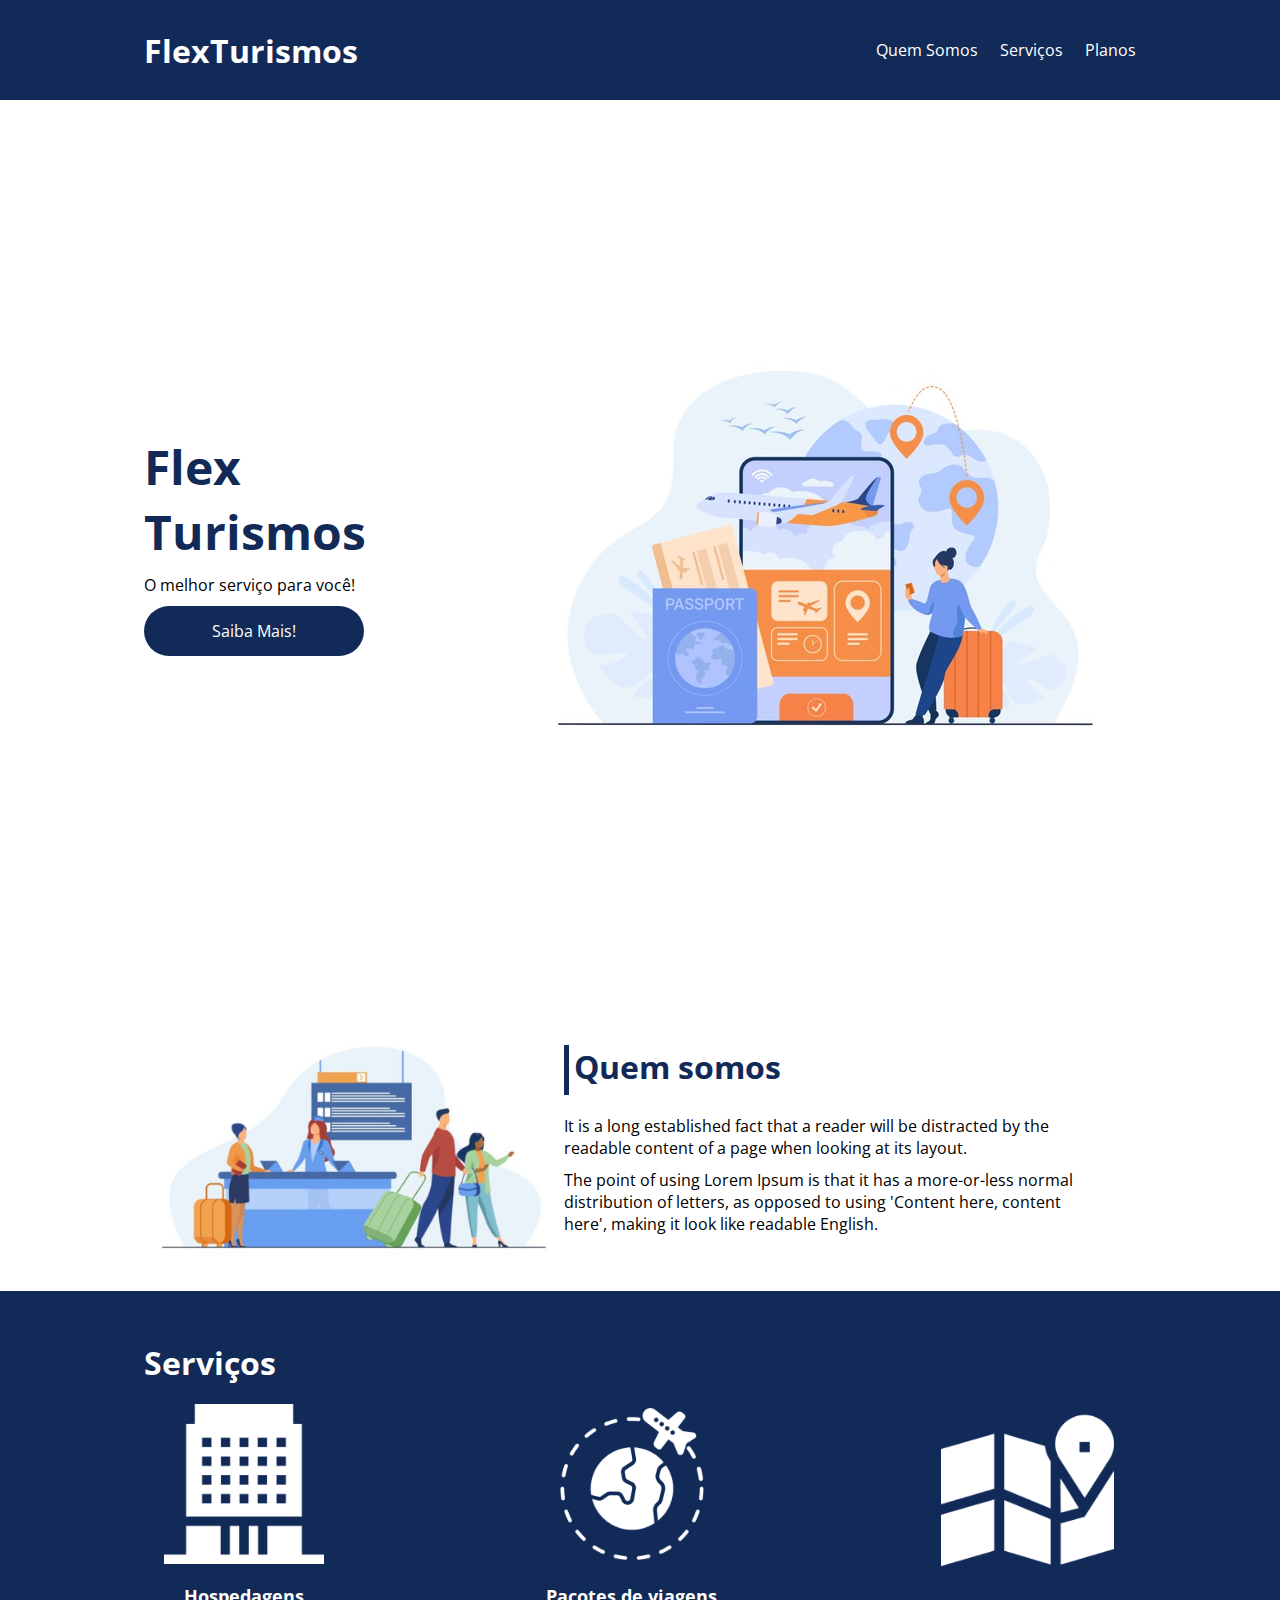
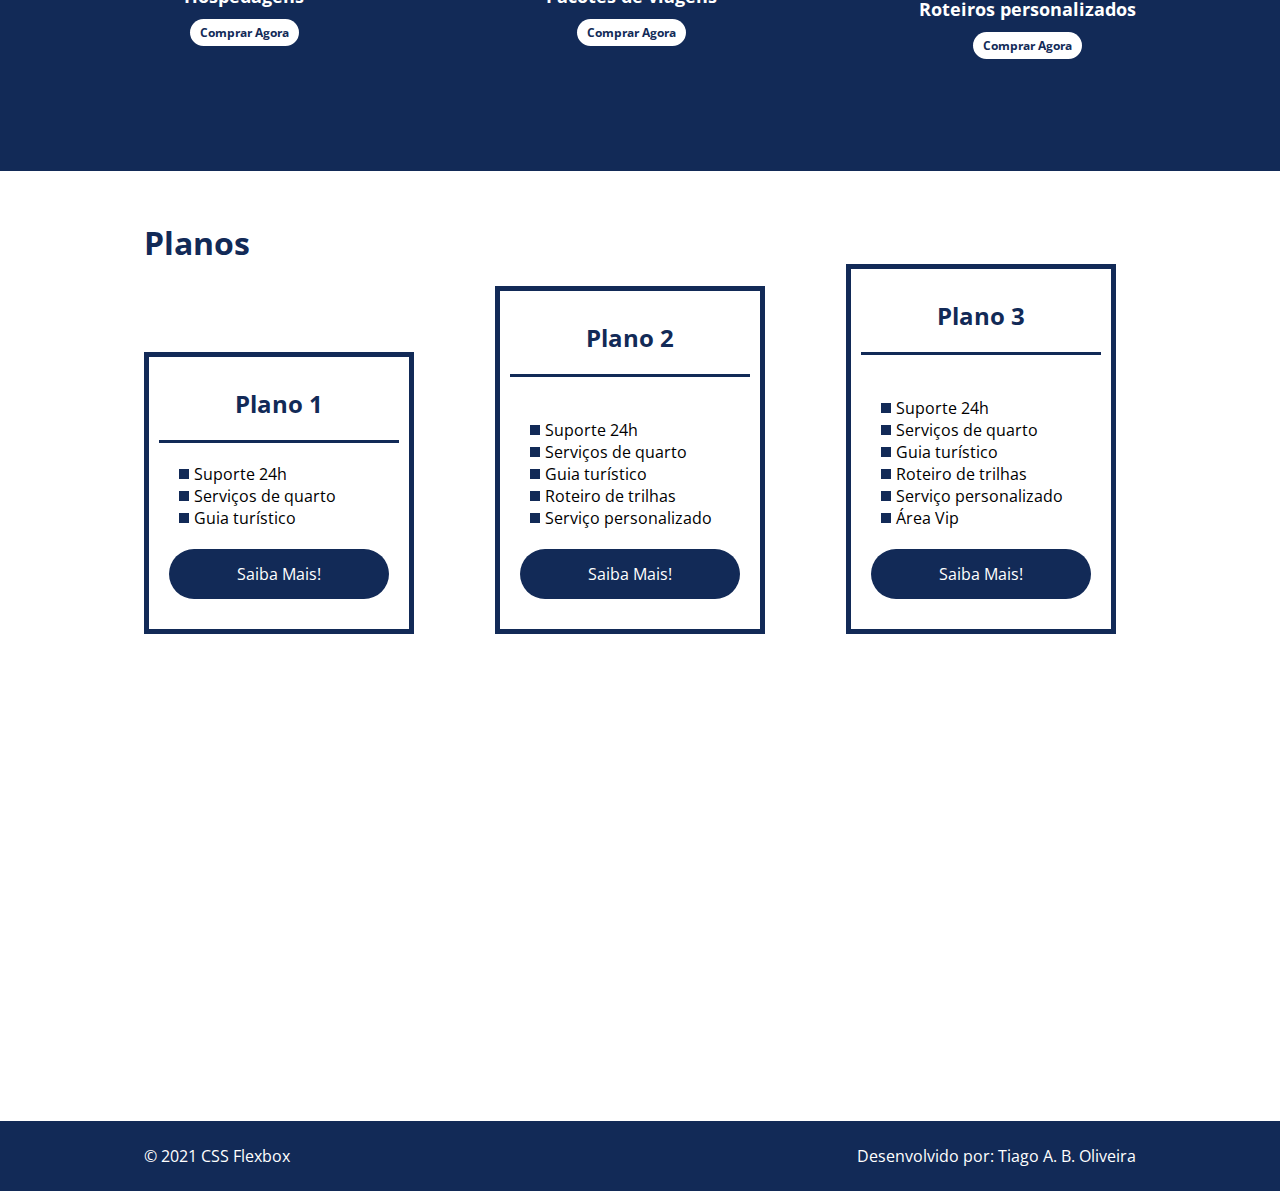
<file: Projeto Integrador/index.html>
<!DOCTYPE html>
<html lang="pt-br">

<head>
    <meta charset="UTF-8">
    <meta name="viewport" content="width=device-width, initial-scale=1.0">
    <title>Flex Turismos</title>
    <link rel="stylesheet" href="./style.css">
    <link rel="preconnect" href="https://fonts.googleapis.com">
    <link rel="preconnect" href="https://fonts.gstatic.com" crossorigin>
    <link
        href="https://fonts.googleapis.com/css2?family=Open+Sans:ital,wght@0,300;0,400;0,500;0,600;1,300;1,400;1,500;1,600&display=swap"
        rel="stylesheet">
</head>

<body>
    <header>
        <div class="flex-container menu">
            <div>
                <h1>FlexTurismos</h1>
            </div>
            <ul class="list-items">
                <li><a href="#quem-somos">Quem Somos</a></li>
                <li><a href="#servicos">Serviços</a></li>
                <li><a href="#planos">Planos</a></li>
        </div>
        </ul>
    </header>

    <div class="flex-container apresentacao">
        <div class="texto-apresentacao">
            <h1>Flex <br>Turismos</h1>
            <p>O melhor serviço para você!</p>
            <a href="" class="btn">Saiba Mais!</a>
        </div>

        <div>
            <div><img src="./images/0-main.png" alt="banner de apresentação"></div>
        </div>
    </div>

    <div class="flex-container" id="quem-somos">
        <div>
            <h2>Quem somos</h2>
            <p>It is a long established fact that a reader will be distracted by the readable content of a page when
                looking at its layout. </p>
            <p>The point of using Lorem Ipsum is that it has a more-or-less normal distribution of letters, as opposed
                to using 'Content here, content here', making it look like readable English.</p>
        </div>

        <div>
            <img src="./images/1-quem-somos.png" alt="balcão de atendimento">
        </div>
    </div>

    <div class="container-externo">
        <div class="flex-container" id="servicos">
            <div>
                <h2>Serviços</h2>
            </div>

            <div class="list-servicos">
                <div class="item-servico">
                    <div><img src="/Projeto Integrador/images/icon-2.png" alt="hospedagens"></div>
                    <p>Hospedagens</p>
                    <a href="#">Comprar Agora</a>
                </div>

                <div class="item-servico">
                    <div><img src="/Projeto Integrador/images/icon-1.png" alt="pacote de viagens"></div>
                    <p>Pacotes de viagens</p>
                    <a href="#">Comprar Agora</a>
                </div>

                <div class="item-servico">
                    <div><img src="/Projeto Integrador/images/icon-3.png" alt="roteiros personalizados"></div>
                    <p>Roteiros personalizados</p>
                    <a href="#">Comprar Agora</a>
                </div>

            </div>
        </div>
    </div>

    <div class="flex-container" id="planos">

        <div>
            <h2>Planos</h2>
        </div>

        <div class="list-planos">

            <div class="item-plano">
                <h3>Plano 1</h3>
                <ul>
                    <li>Suporte 24h</li>
                    <li>Serviços de quarto</li>
                    <li>Guia turístico</li>
                </ul>
                <a href="#" class="btn">Saiba Mais!</a>
            </div>

            <div class="item-plano">
                <h3>Plano 2</h3>
                <br>
                <ul>
                    <li>Suporte 24h</li>
                    <li>Serviços de quarto</li>
                    <li>Guia turístico</li>
                    <li>Roteiro de trilhas</li>
                    <li>Serviço personalizado</li>
                </ul>
                <a href="#" class="btn">Saiba Mais!</a>
            </div>

            <div class="item-plano">
                <h3>Plano 3</h3>
                <br>
                <ul>
                    <li>Suporte 24h</li>
                    <li>Serviços de quarto</li>
                    <li>Guia turístico</li>
                    <li>Roteiro de trilhas</li>
                    <li>Serviço personalizado</li>
                    <li>Área Vip</li>
                </ul>
                <a href="#" class="btn">Saiba Mais!</a>
            </div>
        </div>
    </div>

    <footer>
        <div class="flex-container footer">
            <p>&copy; 2021 CSS Flexbox</p>
            <p>Desenvolvido por: Tiago A. B. Oliveira</p>
        </div>
    </footer>
</body>

</html>
</file>
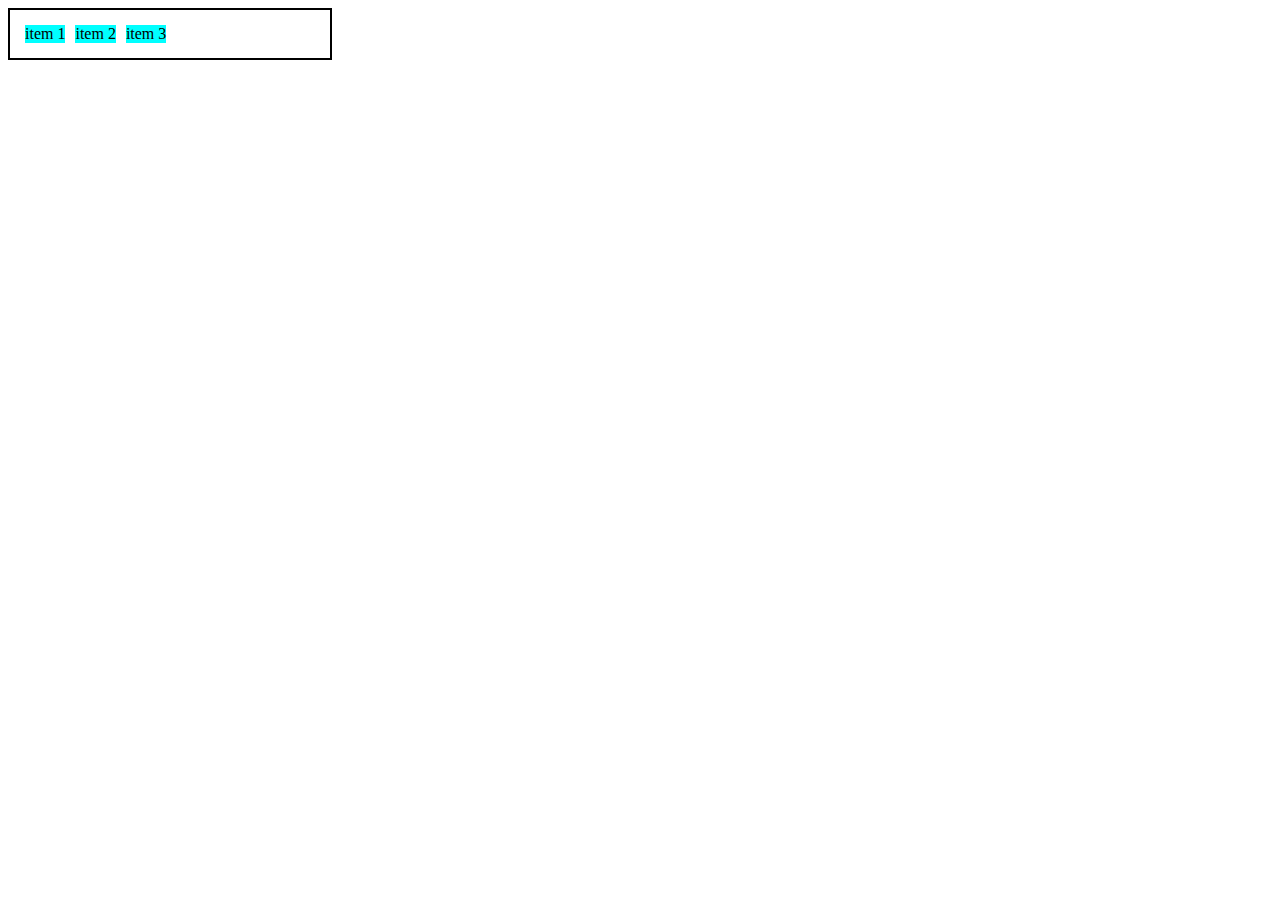
<file: Fundamentos do Flexbox/00-display_flex/00.html>
<!DOCTYPE html>
<html lang="pt-BR">
<head>
    <meta charset="UTF-8">
    <meta http-equiv="X-UA-Compatible" content="IE=edge">
    <meta name="viewport" content="width=device-width, initial-scale=1.0">
    <title>Fundamentos - Display Flex</title>
    <style>
        .flex{
            max-width: 300px;
            padding: 10px;
            border: 2px solid black;
            display: flex;
        }

        .item{
            background-color: aqua;
            margin: 5px;
        }
    </style>
</head>
<body>
    <div class="flex">
        <div class="item">item 1</div>
        <div class="item">item 2</div>
        <div class="item">item 3</div>
    </div>
</body>
</html>
</file>
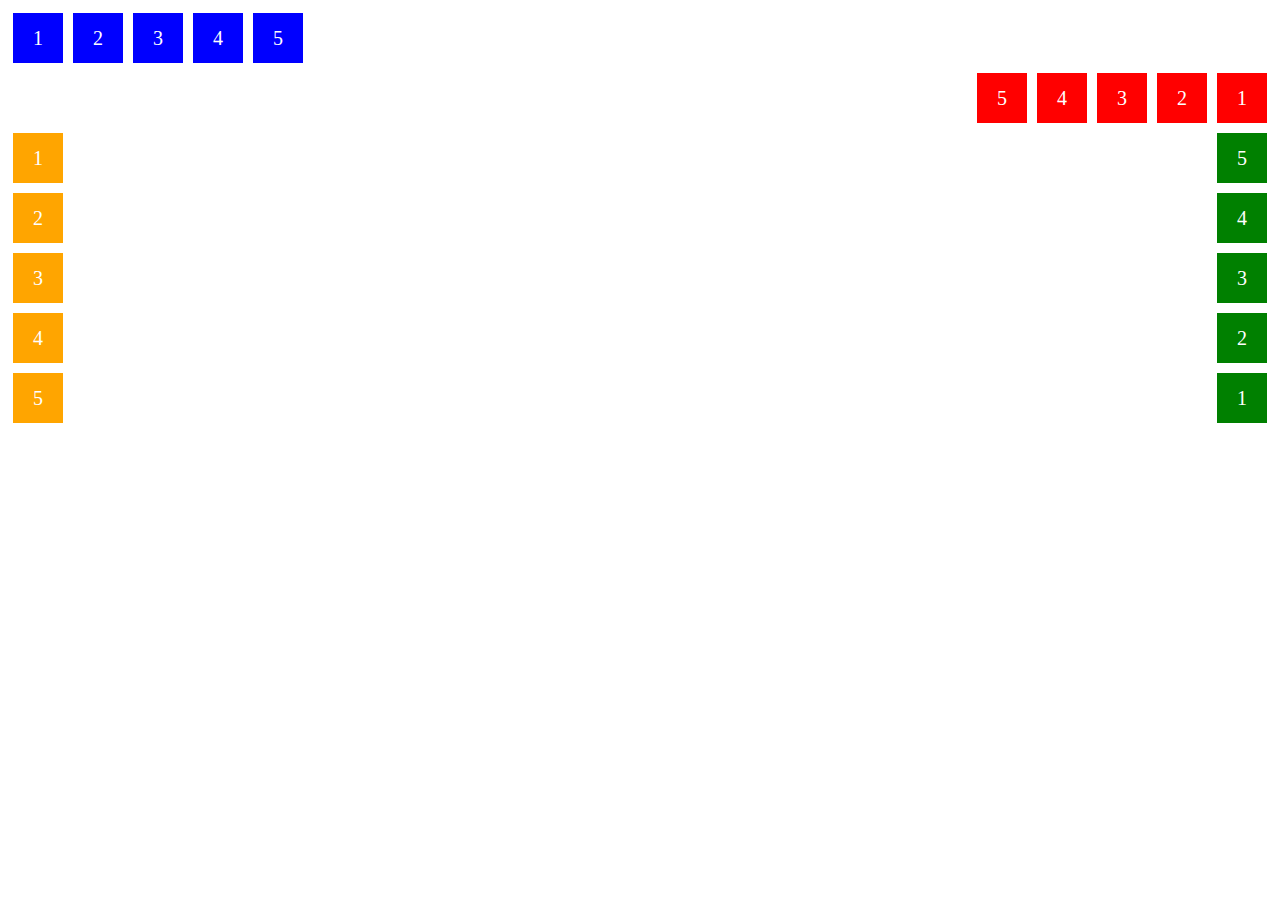
<file: Fundamentos do Flexbox/01-flex direction/01.html>
<!DOCTYPE html>
<html lang="pt-BR">
<head>
    <meta charset="UTF-8">
    <meta http-equiv="X-UA-Compatible" content="IE=edge">
    <meta name="viewport" content="width=device-width, initial-scale=1.0">
    <title>Fundamentos - Flex Direction</title>
    <style>
        .flex-container{
            margin: 0;
            padding: 0;
            display: flex;
            list-style: none;
        }

        .flex-item{
            background: blue;
            height: 50px;
            width: 50px;
            line-height: 50px;
            font-size: 20px;
            color: white;
            text-align: center;
            margin: 5px;
        }

        .row{
            flex-direction: row;
        }

        .row-reverse{
            flex-direction: row-reverse;
        }

        .row-reverse li{
            background-color: red;
        }

        .column{
            float: left;
            flex-direction: column;
        }

        .column li{
            background: orange;
        }

        .column-reverse{
            float: right;
            flex-direction: column-reverse;
        }

        .column-reverse li{
            background: green;
        }

    </style>
</head>
<body>
    <ul class="flex-container row">
        <li class="flex-item">1</li>
        <li class="flex-item">2</li>
        <li class="flex-item">3</li>
        <li class="flex-item">4</li>
        <li class="flex-item">5</li>
    </ul>

    <ul class="flex-container row-reverse">
        <li class="flex-item">1</li>
        <li class="flex-item">2</li>
        <li class="flex-item">3</li>
        <li class="flex-item">4</li>
        <li class="flex-item">5</li>
    </ul>

    <ul class="flex-container column">
        <li class="flex-item">1</li>
        <li class="flex-item">2</li>
        <li class="flex-item">3</li>
        <li class="flex-item">4</li>
        <li class="flex-item">5</li>
    </ul>

    <ul class="flex-container column-reverse">
        <li class="flex-item">1</li>
        <li class="flex-item">2</li>
        <li class="flex-item">3</li>
        <li class="flex-item">4</li>
        <li class="flex-item">5</li>
    </ul>
</body>
</html>
</file>
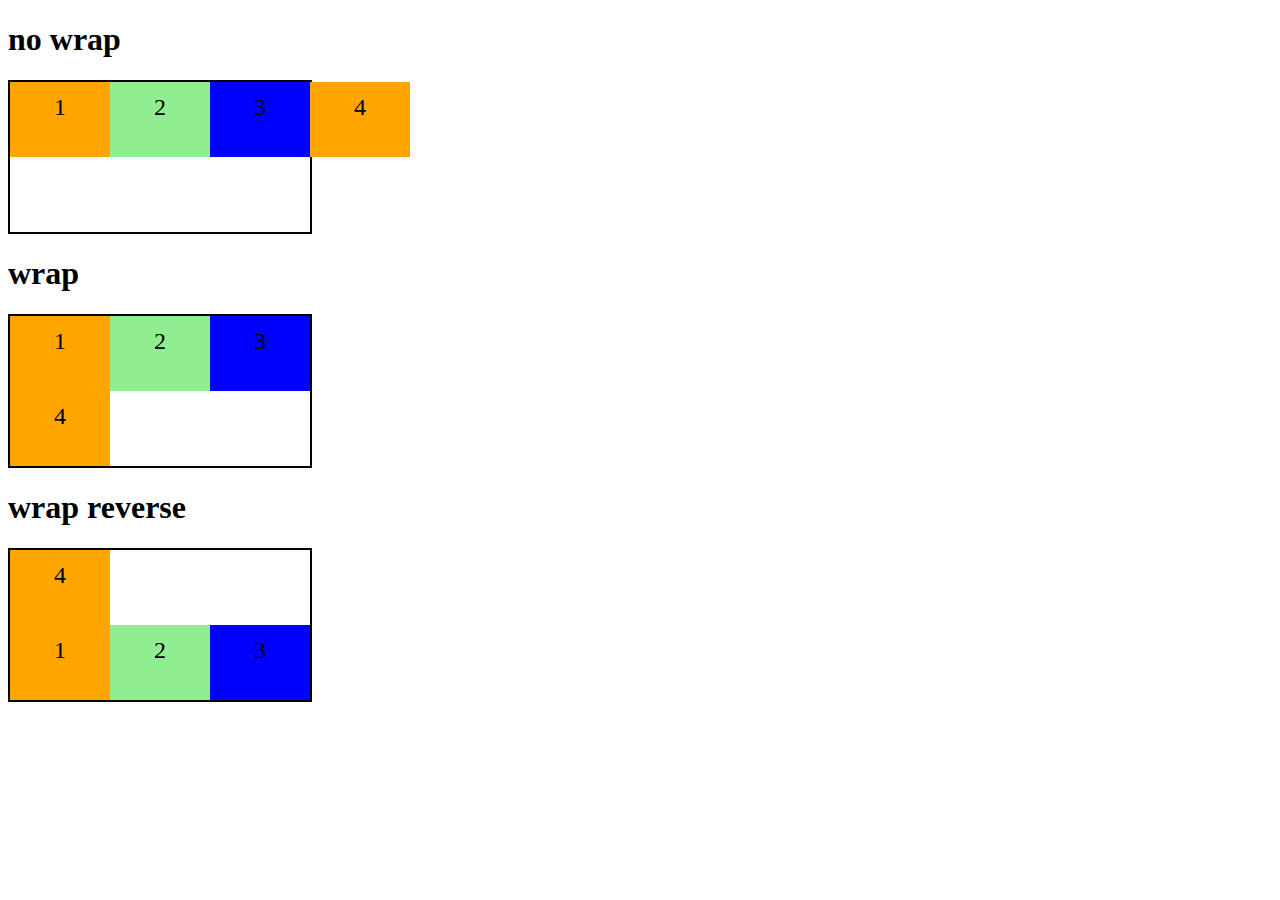
<file: Fundamentos do Flexbox/02-flex wrap/02.html>
<!DOCTYPE html>
<html lang="pt-BR">
<head>
    <meta charset="UTF-8">
    <meta http-equiv="X-UA-Compatible" content="IE=edge">
    <meta name="viewport" content="width=device-width, initial-scale=1.0">
    <title>Fundamentos - Flex Wrap</title>
</head>
<style>
    .flex-container{
        display: flex;
        height: 150px;
        border: 2px solid black;
        max-width: 300px;
    }

    .item{
        font-size: 24px;
        height: 50%;
        text-align: center;
        min-width: 100px;
        line-height: 50px;
    }

    .nowrap{
        flex-wrap: nowrap;
    }

    .wrap{
        flex-wrap: wrap;
    }

    .wrap-reverse{
        flex-wrap: wrap-reverse;
    }

    .blue{
        background-color: blue;
    }

    .green{
        background-color: lightgreen;
    }

    .orange{
        background-color: orange;
    }
</style>
<body>
    <h1>no wrap</h1>

    <div class="flex-container nowrap">
        <div class="item orange">1</div>
        <div class="item green">2</div>
        <div class="item blue">3</div>
        <div class="item orange">4</div>
    </div>

    <h1>wrap</h1>

    <div class="flex-container wrap">
        <div class="item orange">1</div>
        <div class="item green">2</div>
        <div class="item blue">3</div>
        <div class="item orange">4</div>
    </div>

    <h1>wrap reverse</h1>

    <div class="flex-container wrap-reverse">
        <div class="item orange">1</div>
        <div class="item green">2</div>
        <div class="item blue">3</div>
        <div class="item orange">4</div>
    </div>
</body>
</html>
</file>
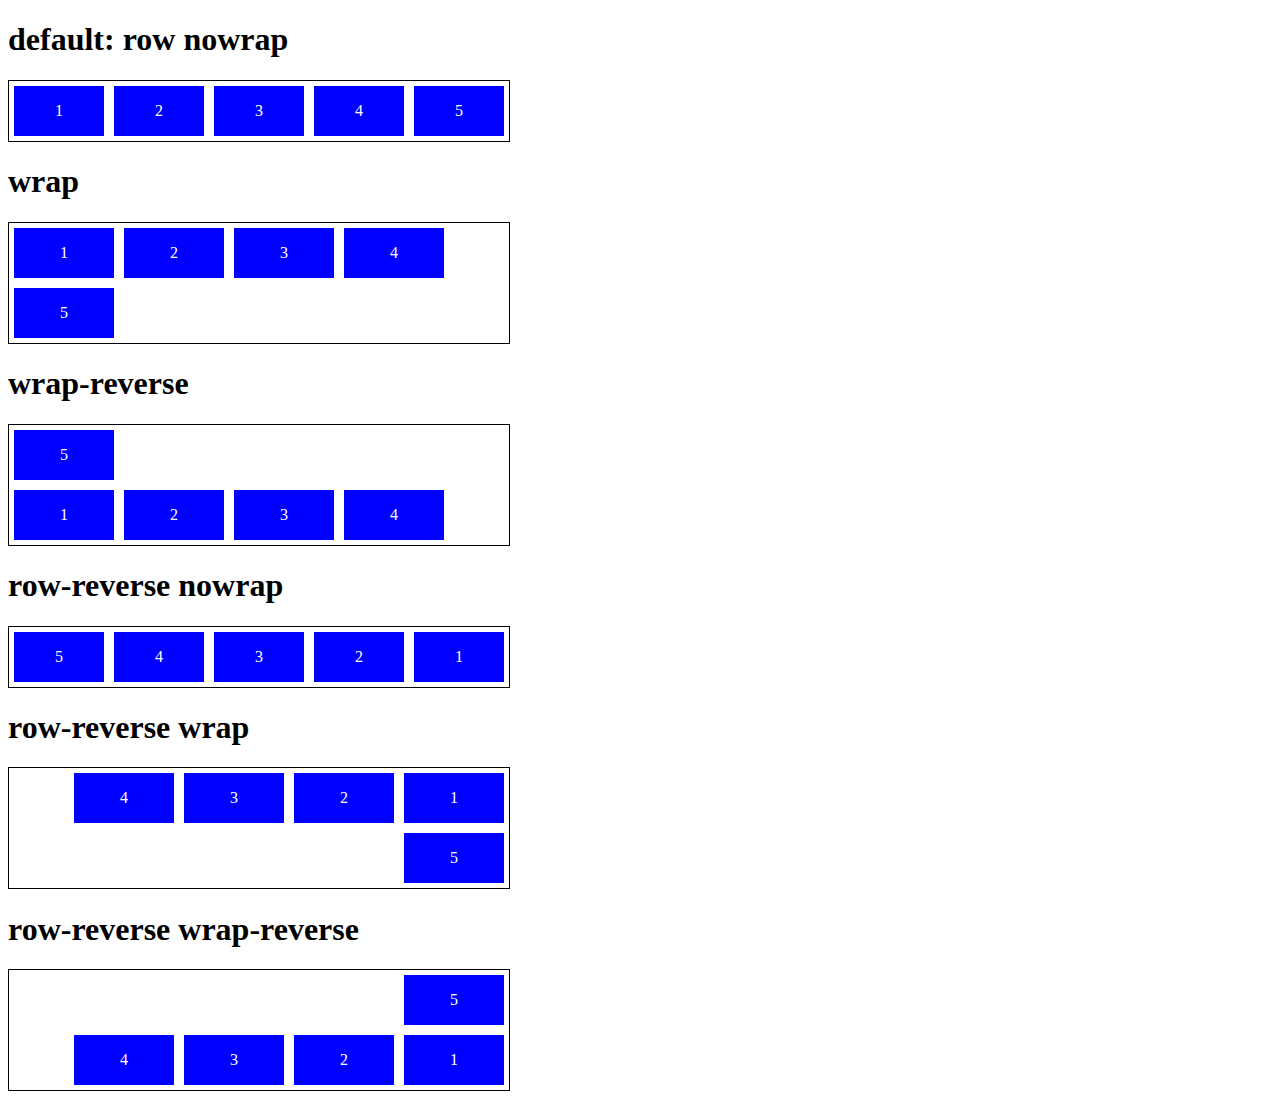
<file: Fundamentos do Flexbox/03-flex flow/03.html>
<!DOCTYPE html>
<html lang="pt-BR">
<head>
    <meta charset="UTF-8">
    <meta http-equiv="X-UA-Compatible" content="IE=edge">
    <meta name="viewport" content="width=device-width, initial-scale=1.0">
    <title>Fundamentos - Flex Flow</title>
</head>
<style>
    .flex-container{
        display: flex;
        border: 1px solid black;
        max-width: 500px;
        margin-bottom: 10px;
    }

    .default{
        flex-flow: row nowrap;
    }

    .wrap{
        flex-flow: row wrap;
    }

    .wrap-reverse{
        flex-flow: row wrap-reverse;
    }

    .r-nowrap{
        flex-flow: row-reverse nowrap;
    }

    .r-wrap{
        flex-flow: row-reverse wrap;
    }

    .rr-wrap{
        flex-flow: row-reverse wrap-reverse;
    }

    .item{
        background-color: blue;
        margin: 5px;
        color: white;
        text-align: center;
        width: 100px;
        height: 50px;
        line-height: 50px;
    }


</style>
<body>
    <h1>default: row nowrap</h1>

    <div class="flex-container default">
        <div class="item">1</div>
        <div class="item">2</div>
        <div class="item">3</div>
        <div class="item">4</div>
        <div class="item">5</div>
    </div>

    <h1>wrap</h1>

    <div class="flex-container wrap">
        <div class="item">1</div>
        <div class="item">2</div>
        <div class="item">3</div>
        <div class="item">4</div>
        <div class="item">5</div>
    </div>

    <h1>wrap-reverse</h1>

    <div class="flex-container wrap-reverse">
        <div class="item">1</div>
        <div class="item">2</div>
        <div class="item">3</div>
        <div class="item">4</div>
        <div class="item">5</div>
    </div>

    <h1>row-reverse nowrap</h1>

    <div class="flex-container r-nowrap">
        <div class="item">1</div>
        <div class="item">2</div>
        <div class="item">3</div>
        <div class="item">4</div>
        <div class="item">5</div>
    </div>

    <h1>row-reverse wrap</h1>

    <div class="flex-container r-wrap">
        <div class="item">1</div>
        <div class="item">2</div>
        <div class="item">3</div>
        <div class="item">4</div>
        <div class="item">5</div>
    </div>

    <h1>row-reverse wrap-reverse</h1>

    <div class="flex-container rr-wrap">
        <div class="item">1</div>
        <div class="item">2</div>
        <div class="item">3</div>
        <div class="item">4</div>
        <div class="item">5</div>
    </div>
</body>
</html>
</file>
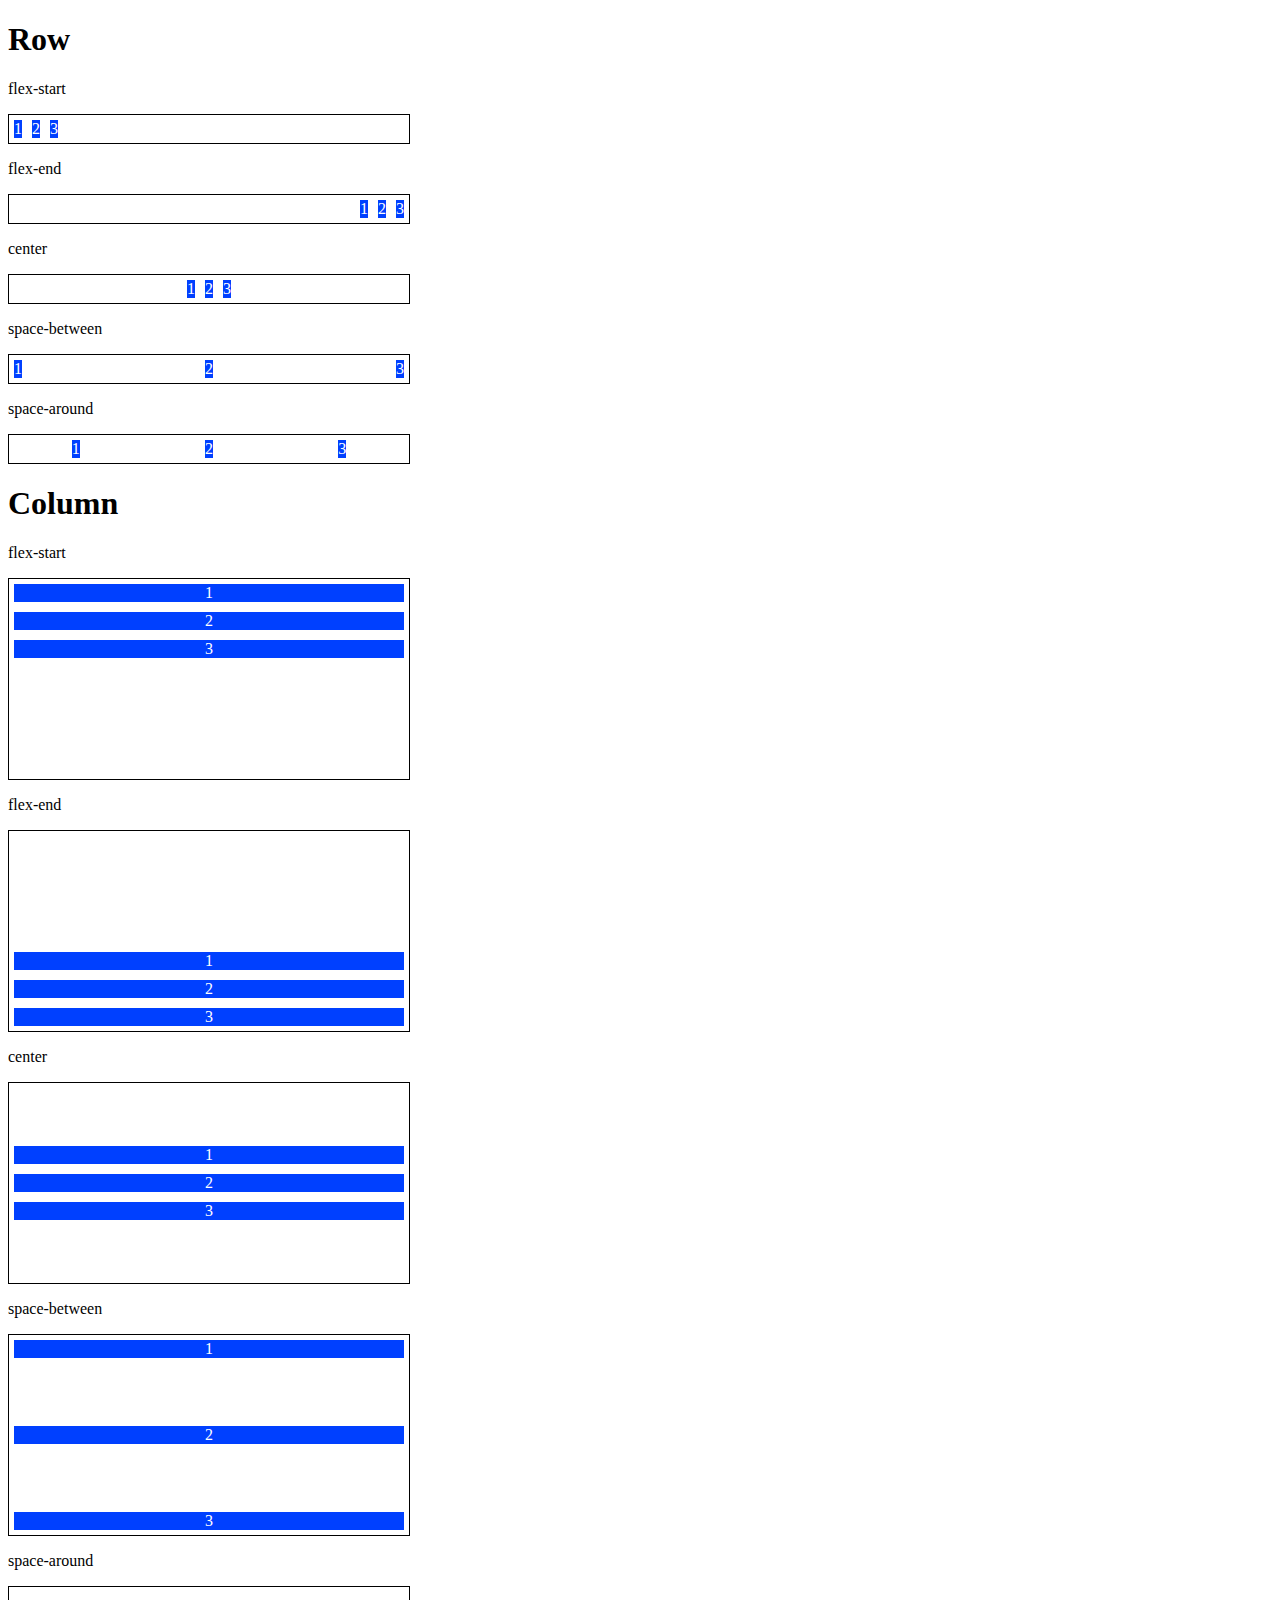
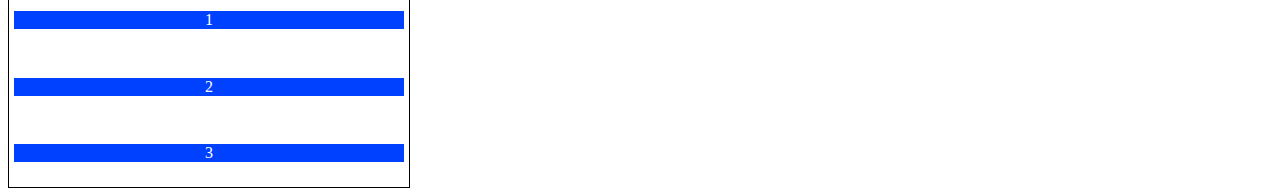
<file: Fundamentos do Flexbox/04-justify-content/04.html>
<!DOCTYPE html>
<html lang="pt-BR">
<head>
    <meta charset="UTF-8">
    <meta http-equiv="X-UA-Compatible" content="IE=edge">
    <meta name="viewport" content="width=device-width, initial-scale=1.0">
    <title>Fundamentos - Justify Content</title>
</head>
<style>
    .container{
        max-width: 400px;
        border: 1px solid black;
        margin: 0;
        display: flex;
    }

    .item{
        background-color:#0040FF;
        margin: 5px;
        text-align: center;
        color: white;
    }

    .flex-start{
        justify-content: flex-start;
    }

    .flex-end{
        justify-content: flex-end;
    }

    .center{
        justify-content: center;
    }

    .space-between{
        justify-content: space-between;
    }

    .space-around{
        justify-content: space-around;
    }

    .column{
        flex-direction: column;
        min-height: 200px;
    }
</style>
<body>
    <h1>Row</h1>
    <p>flex-start</p>
    <section class="container flex-start">
        <div class="item">1</div>
        <div class="item">2</div>
        <div class="item">3</div>
    </section>

    <p>flex-end</p>
    <section class="container flex-end">
        <div class="item">1</div>
        <div class="item">2</div>
        <div class="item">3</div>
    </section>

    <p>center</p>
    <section class="container center">
        <div class="item">1</div>
        <div class="item">2</div>
        <div class="item">3</div>
    </section>

    <p>space-between</p>
    <section class="container space-between">
        <div class="item">1</div>
        <div class="item">2</div>
        <div class="item">3</div>
    </section>

    <p>space-around</p>
    <section class="container space-around">
        <div class="item">1</div>
        <div class="item">2</div>
        <div class="item">3</div>
    </section>

    <h1>Column</h1>

    <p>flex-start</p>
    <section class="container flex-start column">
        <div class="item">1</div>
        <div class="item">2</div>
        <div class="item">3</div>
    </section>

    <p>flex-end</p>
    <section class="container flex-end column">
        <div class="item">1</div>
        <div class="item">2</div>
        <div class="item">3</div>
    </section>

    <p>center</p>
    <section class="container center column">
        <div class="item">1</div>
        <div class="item">2</div>
        <div class="item">3</div>
    </section>

    <p>space-between</p>
    <section class="container space-between column">
        <div class="item">1</div>
        <div class="item">2</div>
        <div class="item">3</div>
    </section>

    <p>space-around</p>
    <section class="container space-around column">
        <div class="item">1</div>
        <div class="item">2</div>
        <div class="item">3</div>
    </section>
</body>
</html>
</file>
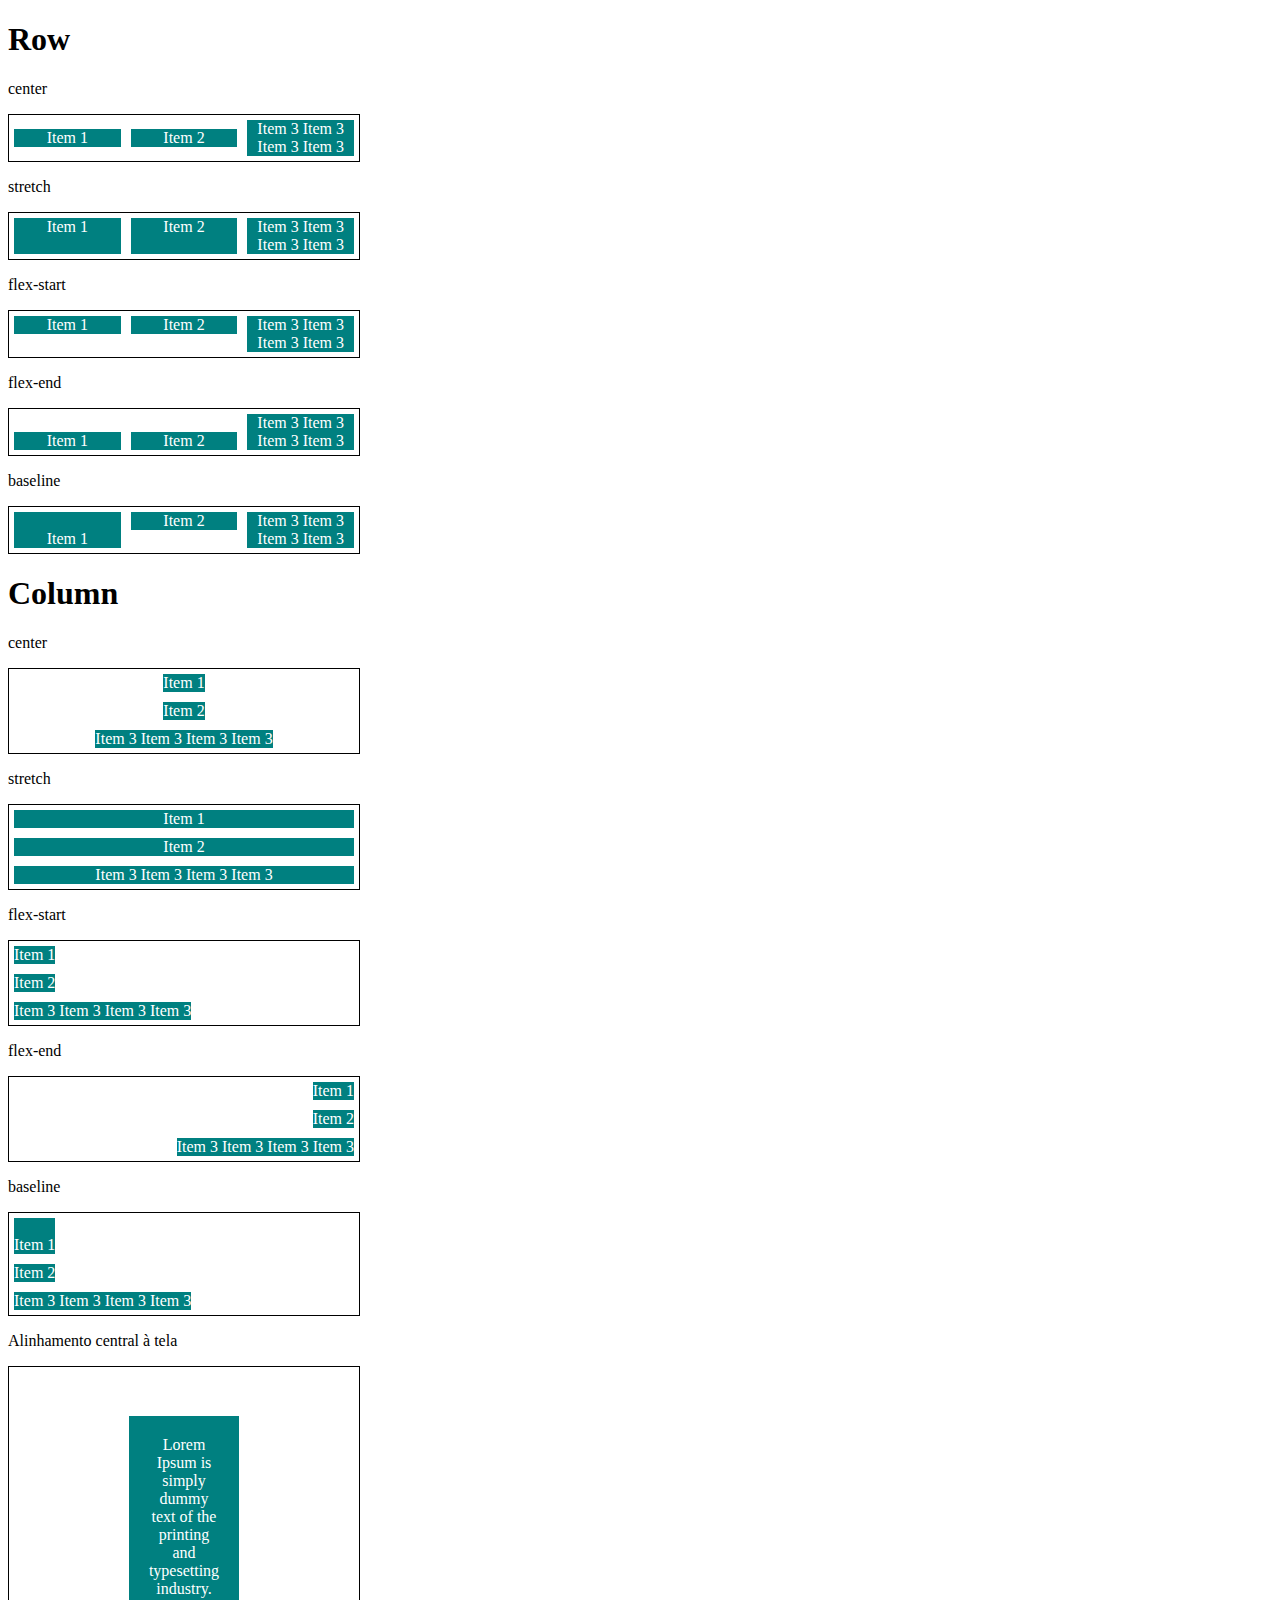
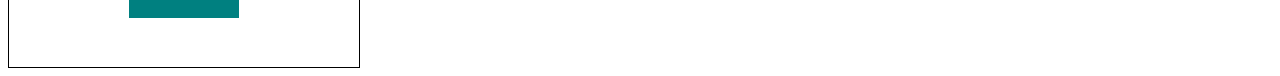
<file: Fundamentos do Flexbox/05-align-items/05.html>
<!DOCTYPE html>
<html lang="pt-BR">
<head>
    <meta charset="UTF-8">
    <meta http-equiv="X-UA-Compatible" content="IE=edge">
    <meta name="viewport" content="width=device-width, initial-scale=1.0">
    <title>Fundamentos - Align Items</title>
</head>

<style>
    .container{
        max-width: 350px;
        border: 1px solid black;
        display: flex;
    }

    .item{
        background-color: teal;
        margin: 5px;
        color: white;
        text-align: center;
        flex: 1;
    }

    .center{
        align-items: center;
    }

    .stretch{
        align-items: stretch;
    }

    .flex-start{
        align-items: flex-start;
    }

    .flex-end{
        align-items: flex-end;
    }

    .baseline{
        align-items: baseline;
    }

    .column{
        flex-direction: column;
    }

    .central{
        height: 300px;
        justify-content: center;
    }

    .central .item{
        flex: 0;
        padding: 20px;
    }

</style>
<body>
    <h1>Row</h1>
    <p>center</p>
    <section class="container center">
        <div class="item">Item 1</div>
        <div class="item">Item 2</div>
        <div class="item">Item 3 Item 3 Item 3 Item 3</div>
    </section>

    <p>stretch</p>
    <section class="container stretch">
        <div class="item">Item 1</div>
        <div class="item">Item 2</div>
        <div class="item">Item 3 Item 3 Item 3 Item 3</div>
    </section>

    <p>flex-start</p>
    <section class="container flex-start">
        <div class="item">Item 1</div>
        <div class="item">Item 2</div>
        <div class="item">Item 3 Item 3 Item 3 Item 3</div>
    </section>

    <p>flex-end</p>
    <section class="container flex-end">
        <div class="item">Item 1</div>
        <div class="item">Item 2</div>
        <div class="item">Item 3 Item 3 Item 3 Item 3</div>
    </section>

    <p>baseline</p>
    <section class="container baseline">
        <div class="item"><br>Item 1</div>
        <div class="item">Item 2</div>
        <div class="item">Item 3 Item 3 Item 3 Item 3</div>
    </section>

    <h1>Column</h1>
    <p>center</p>
    <section class="container center column">
        <div class="item">Item 1</div>
        <div class="item">Item 2</div>
        <div class="item">Item 3 Item 3 Item 3 Item 3</div>
    </section>

    <p>stretch</p>
    <section class="container stretch column">
        <div class="item">Item 1</div>
        <div class="item">Item 2</div>
        <div class="item">Item 3 Item 3 Item 3 Item 3</div>
    </section>

    <p>flex-start</p>
    <section class="container flex-start column">
        <div class="item">Item 1</div>
        <div class="item">Item 2</div>
        <div class="item">Item 3 Item 3 Item 3 Item 3</div>
    </section>

    <p>flex-end</p>
    <section class="container flex-end column">
        <div class="item">Item 1</div>
        <div class="item">Item 2</div>
        <div class="item">Item 3 Item 3 Item 3 Item 3</div>
    </section>

    <p>baseline</p>
    <section class="container baseline column">
        <div class="item"><br>Item 1</div>
        <div class="item">Item 2</div>
        <div class="item">Item 3 Item 3 Item 3 Item 3</div>
    </section>

    <p>Alinhamento central à tela</p>
    <section class="container central center">
        <div class="item">Lorem Ipsum is simply dummy text of the printing and typesetting industry.</div>
    </section>
</body>
</html>
</file>
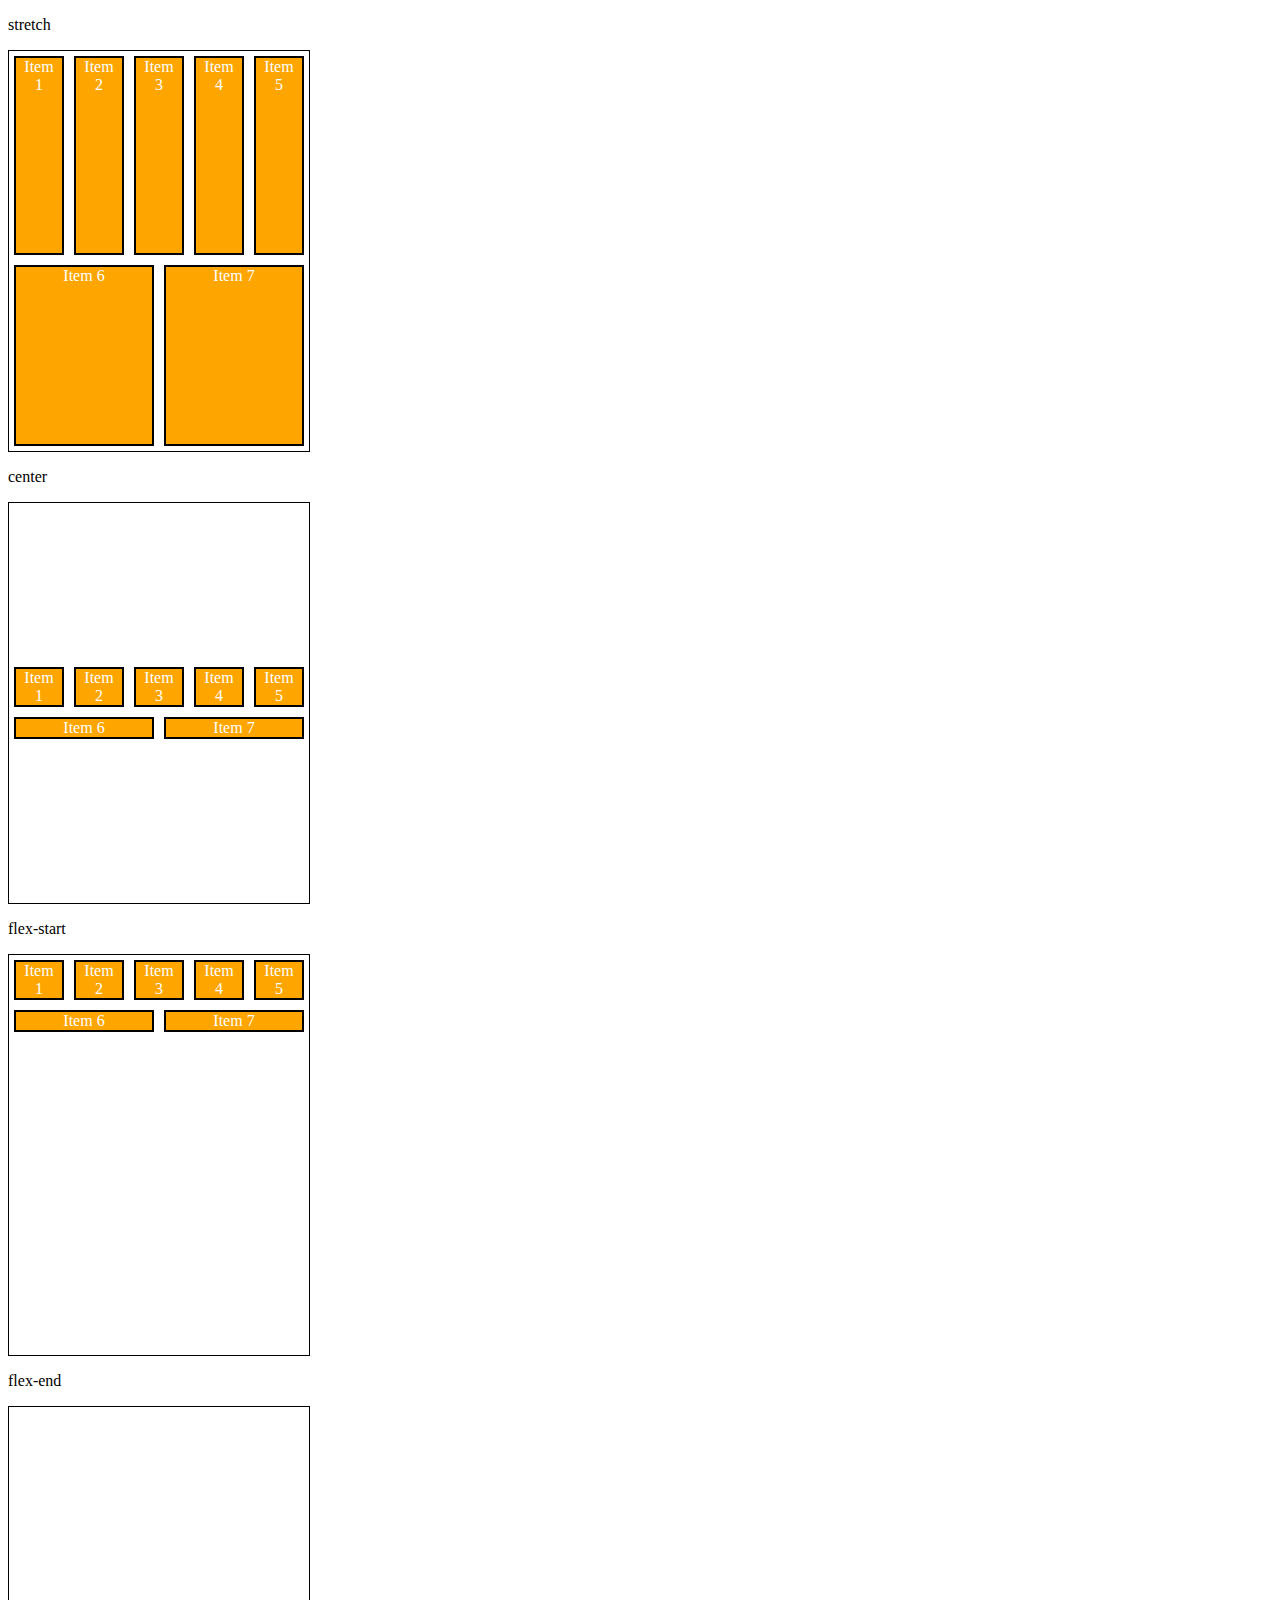
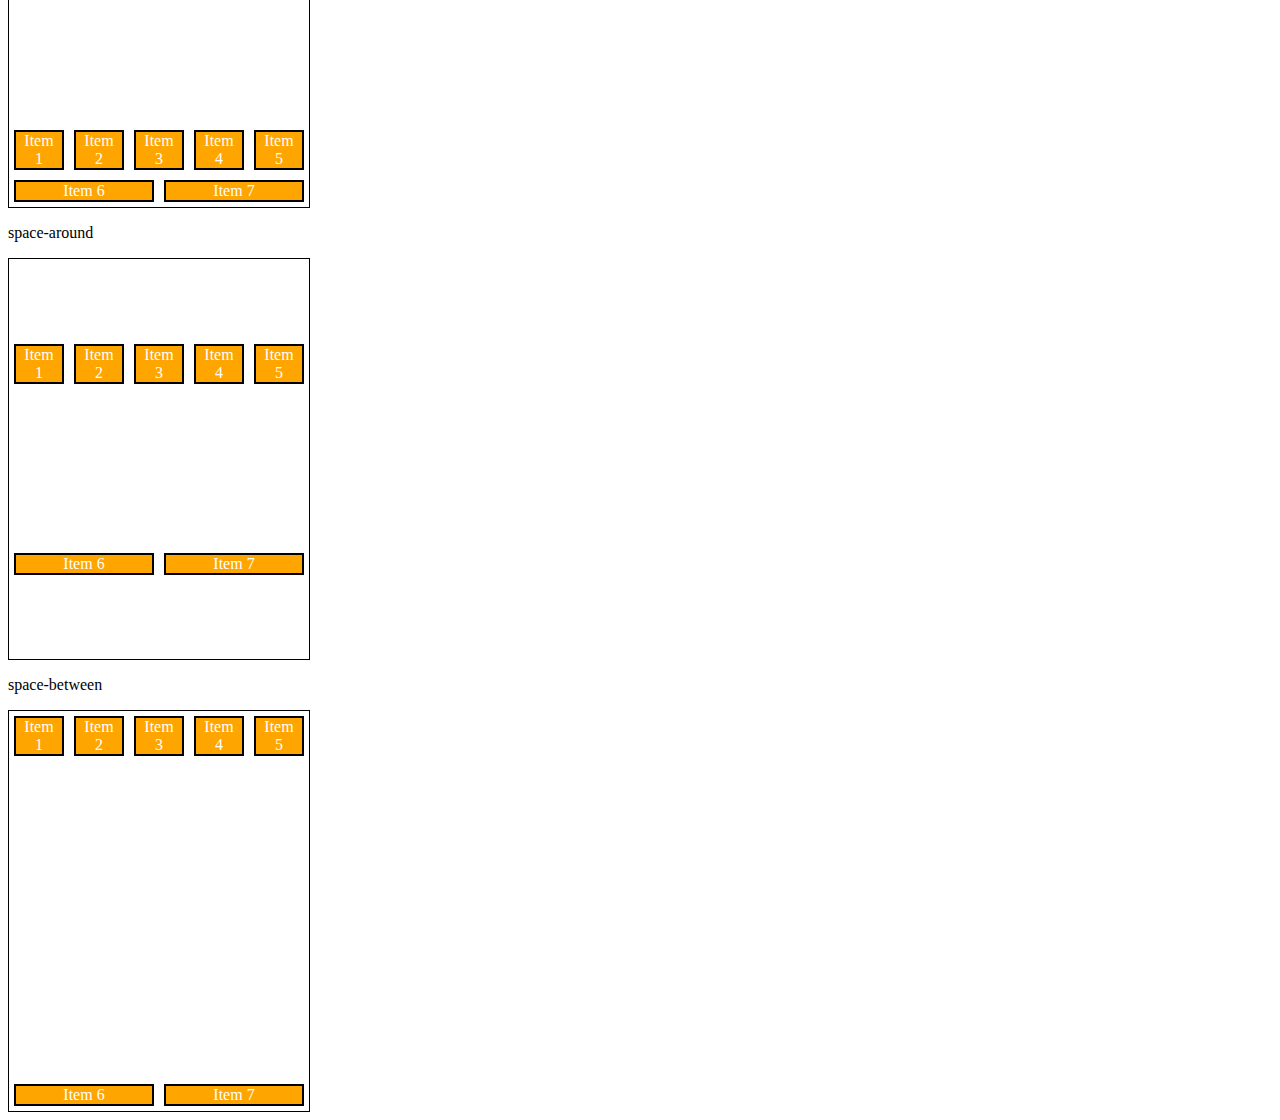
<file: Fundamentos do Flexbox/06-align-content/06.html>
<!DOCTYPE html>
<html lang="pt-BR">
<head>
    <meta charset="UTF-8">
    <meta http-equiv="X-UA-Compatible" content="IE=edge">
    <meta name="viewport" content="width=device-width, initial-scale=1.0">
    <title>Fundamentos - Align Content</title>
    <style>
        .container{
            height: 400px;
            max-width: 300px;
            display: flex;
            flex-wrap: wrap;
            border: 1px solid black;
        }

        .item{
            background-color: orange;
            padding: 0 5px;
            margin: 5px;
            flex: 1;
            text-align: center;
            color: white;
            border: 2px solid black;
        }

        .stretch{
            align-content: stretch;
        }

        .center{
            align-content: center;
        }

        .flex-start{
            align-content: flex-start;
        }

        .flex-end{
            align-content: flex-end;
        }

        .space-around{
            align-content: space-around;
        }

        .space-between{
            align-content: space-between;
        }
    </style>
</head>
<body>
    <p>stretch</p>
    <div class="container stretch">
        <div class="item">Item 1</div>
        <div class="item">Item 2</div>
        <div class="item">Item 3</div>
        <div class="item">Item 4</div>
        <div class="item">Item 5</div>
        <div class="item">Item 6</div>
        <div class="item">Item 7</div>
    </div>

    <p>center</p>
    <div class="container center">
        <div class="item">Item 1</div>
        <div class="item">Item 2</div>
        <div class="item">Item 3</div>
        <div class="item">Item 4</div>
        <div class="item">Item 5</div>
        <div class="item">Item 6</div>
        <div class="item">Item 7</div>
    </div>

    <p>flex-start</p>
    <div class="container flex-start">
        <div class="item">Item 1</div>
        <div class="item">Item 2</div>
        <div class="item">Item 3</div>
        <div class="item">Item 4</div>
        <div class="item">Item 5</div>
        <div class="item">Item 6</div>
        <div class="item">Item 7</div>
    </div>

    <p>flex-end</p>
    <div class="container flex-end">
        <div class="item">Item 1</div>
        <div class="item">Item 2</div>
        <div class="item">Item 3</div>
        <div class="item">Item 4</div>
        <div class="item">Item 5</div>
        <div class="item">Item 6</div>
        <div class="item">Item 7</div>
    </div>

    <p>space-around</p>
    <div class="container space-around">
        <div class="item">Item 1</div>
        <div class="item">Item 2</div>
        <div class="item">Item 3</div>
        <div class="item">Item 4</div>
        <div class="item">Item 5</div>
        <div class="item">Item 6</div>
        <div class="item">Item 7</div>
    </div>

    <p>space-between</p>
    <div class="container space-between">
        <div class="item">Item 1</div>
        <div class="item">Item 2</div>
        <div class="item">Item 3</div>
        <div class="item">Item 4</div>
        <div class="item">Item 5</div>
        <div class="item">Item 6</div>
        <div class="item">Item 7</div>
    </div>
</body>
</html>
</file>
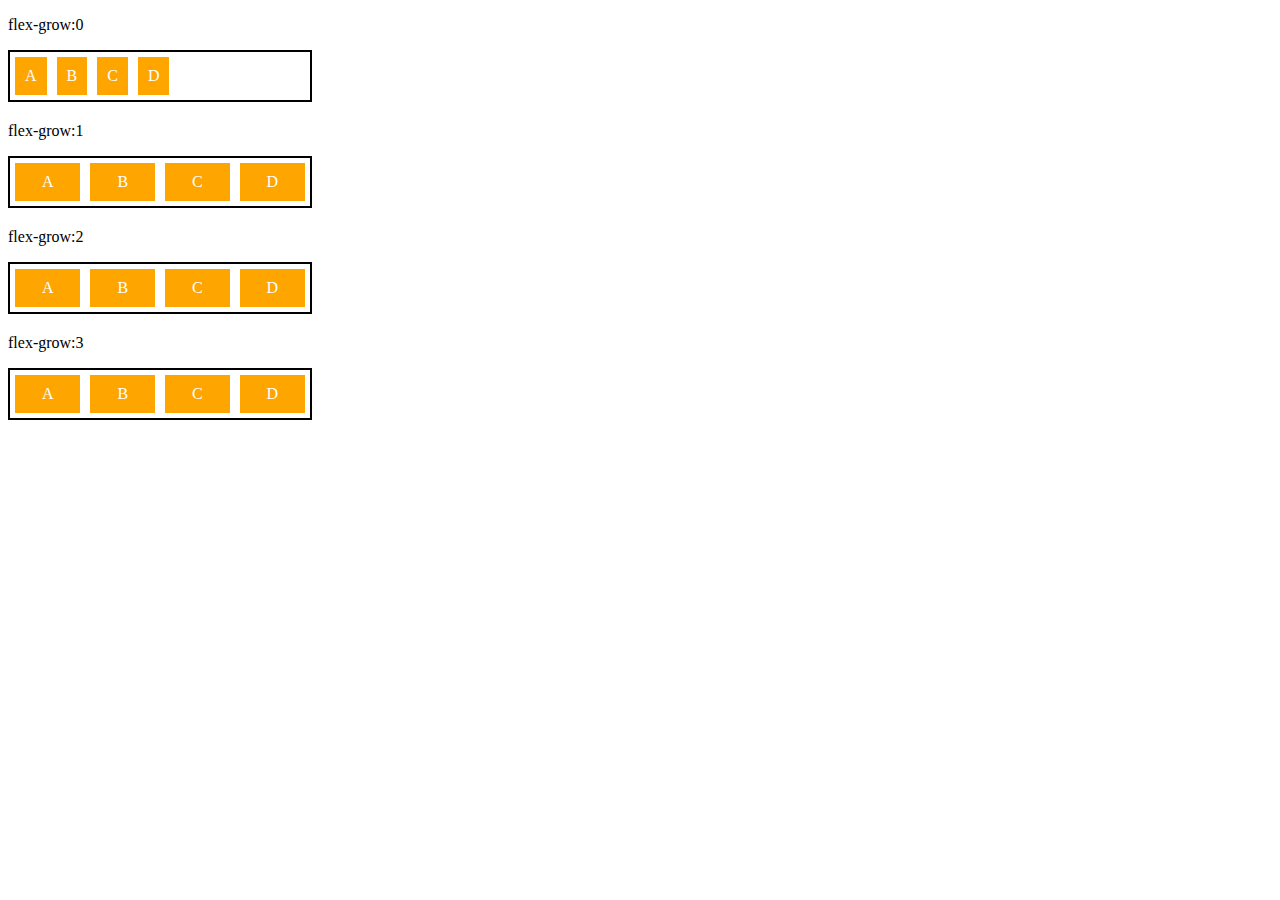
<file: Fundamentos do Flexbox/07-flex-grow/07.html>
<!DOCTYPE html>
<html lang="pt-BR">
<head>
    <meta charset="UTF-8">
    <meta http-equiv="X-UA-Compatible" content="IE=edge">
    <meta name="viewport" content="width=device-width, initial-scale=1.0">
    <title>Fundamentos - Flex Grow</title>
</head>
<style>
    .flex-container{
        display: flex;
        border: 2px solid black;
        max-width: 300px;
        margin-bottom: 20px;
    }

    .item{
        background-color: orange;
        margin: 5px;
        padding: 10px;
        text-align: center;
        color: white;
    }

    .fg-0{
        flex-grow: 0;
    }

    .fg-1{
        flex-grow: 1;
    }

    .fg-2{
        flex-grow: 2;
    }

    .fg-3{
        flex-grow: 3;
    }
</style>
<body>
    <p>flex-grow:0</p>
    <div class="flex-container">
        <div class="item fg-0">A</div>   
        <div class="item fg-0">B</div>   
        <div class="item fg-0">C</div>   
        <div class="item fg-0">D</div>   
    </div>

    <p>flex-grow:1</p>
    <div class="flex-container">
        <div class="item fg-1">A</div>   
        <div class="item fg-1">B</div>   
        <div class="item fg-1">C</div>   
        <div class="item fg-1">D</div>   
    </div>

    <p>flex-grow:2</p>
    <div class="flex-container">
        <div class="item fg-2">A</div>   
        <div class="item fg-2">B</div>   
        <div class="item fg-2">C</div>   
        <div class="item fg-2">D</div>   
    </div>

    <p>flex-grow:3</p>
    <div class="flex-container">
        <div class="item fg-3">A</div>   
        <div class="item fg-3">B</div>   
        <div class="item fg-3">C</div>   
        <div class="item fg-3">D</div>   
    </div>
</body>
</html>
</file>
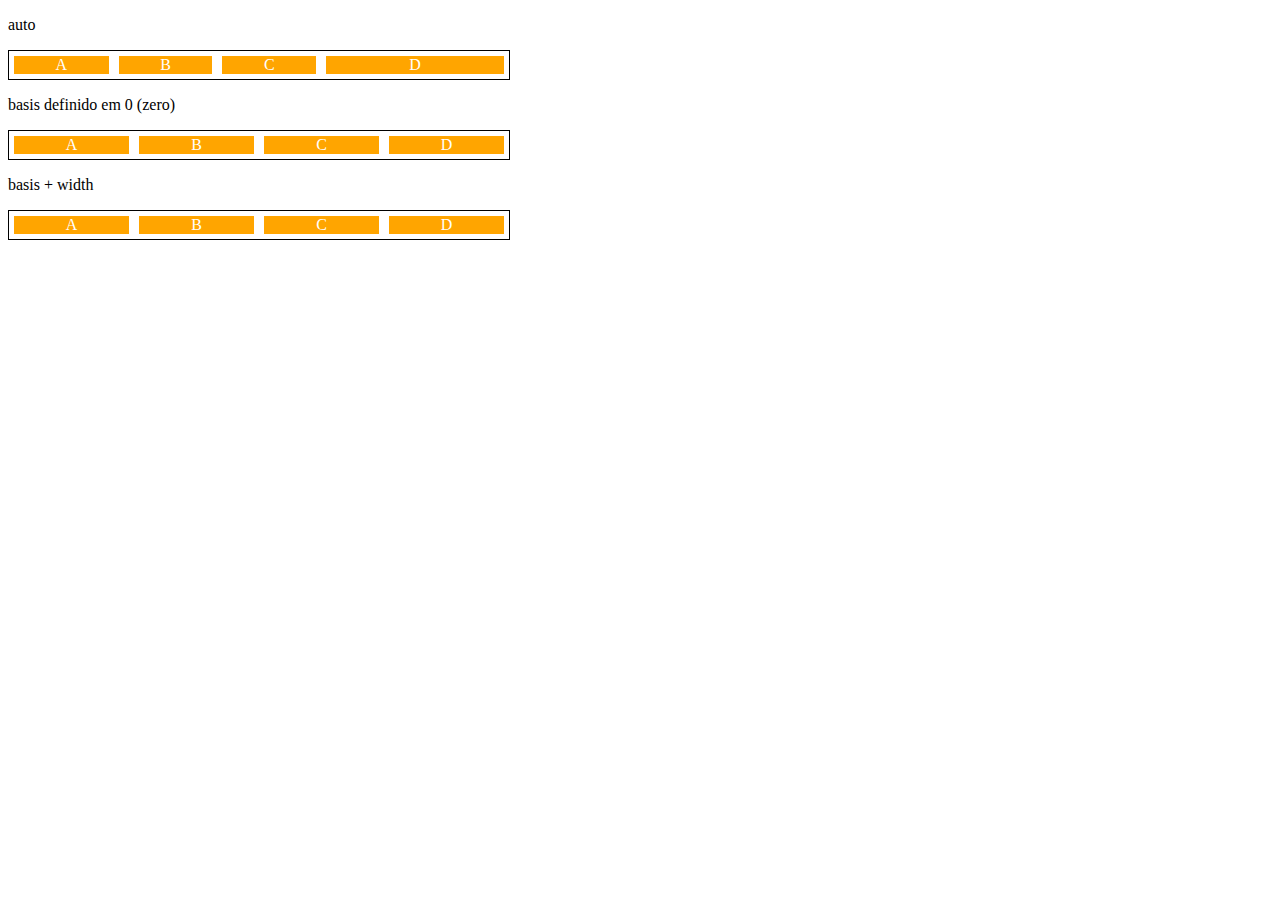
<file: Fundamentos do Flexbox/08-flex-basis/08.html>
<!DOCTYPE html>
<html lang="pt-BR">
<head>
    <meta charset="UTF-8">
    <meta http-equiv="X-UA-Compatible" content="IE=edge">
    <meta name="viewport" content="width=device-width, initial-scale=1.0">
    <title>Fundamentos - Flex Basis</title>
    <style>
        .flex-container{
            max-width: 500px;
            border: 1px solid black;
            display: flex;
        }

        .item{
            background-color: orange;
            color: white;
            text-align: center;
            margin: 5px;
        }

        .b-auto{
            flex-basis: auto;
        }

        .fg-1{
            flex-grow: 1;
        }

        .fg-2{
            flex-grow: 2;
        }

        .b-0{
            flex-basis: 0;
        }

        .w100{
            flex-basis: 100px;
        }
    </style>
</head>
<body>
    <p>auto</p>
    <div class="flex-container">
        <div class="item b-auto fg-1">A</div>
        <div class="item b-auto fg-1">B</div>
        <div class="item b-auto fg-1">C</div>
        <div class="item b-auto fg-2">D</div>
    </div>

    <p>basis definido em 0 (zero)</p>
    <div class="flex-container">
        <div class="item b-0 fg-1">A</div>
        <div class="item b-0 fg-1">B</div>
        <div class="item b-0 fg-1">C</div>
        <div class="item b-0 fg-1">D</div>
    </div>

    <p>basis + width</p>
    <div class="flex-container">
        <div class="item w100 fg-2">A</div>
        <div class="item w100 fg-2">B</div>
        <div class="item w100 fg-2">C</div>
        <div class="item w100 fg-2">D</div>
    </div>
</body>
</html>
</file>
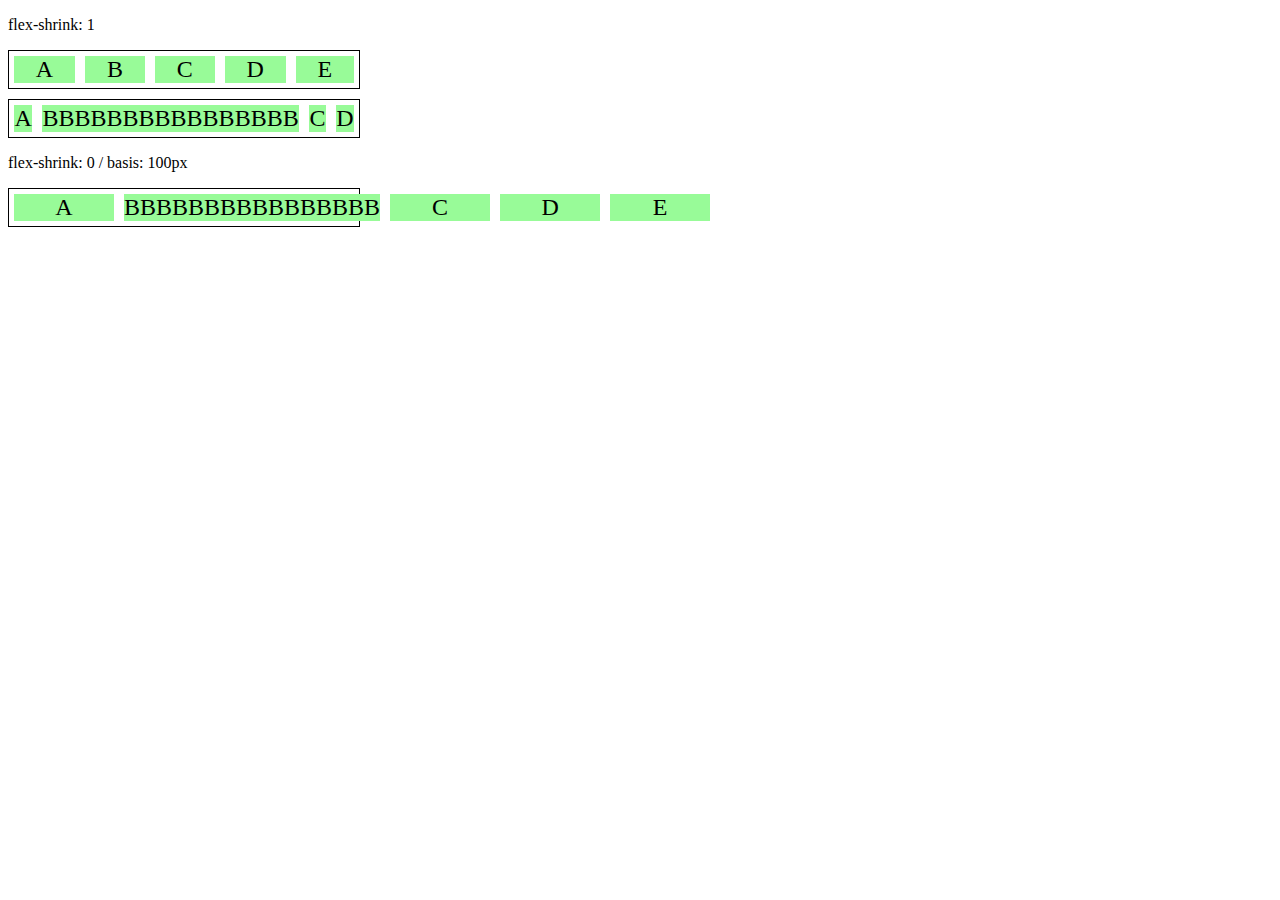
<file: Fundamentos do Flexbox/09-flex-shrink/09.html>
<!DOCTYPE html>
<html lang="pt-BR">
<head>
    <meta charset="UTF-8">
    <meta http-equiv="X-UA-Compatible" content="IE=edge">
    <meta name="viewport" content="width=device-width, initial-scale=1.0">
    <title>Fundamentos - Flex Shrink</title>
    <style>
        .flex-container{
            display: flex;
            border: 1px solid black;
            max-width: 350px;
            margin-bottom: 10px;
        }

        .item{
            margin: 5px;
            background-color: palegreen;
            font-size: 24px;
            text-align: center;
        }

        .s-1{
            flex-shrink: 1;
        }

        .fg-1{
            flex-grow: 1;
        }

        .s-0{
            flex-shrink: 0;
            flex-basis: 100px;
        }
    </style>
</head>
<body>
    <p>flex-shrink: 1</p>
    <div class="flex-container">
        <div class="item s-1 fg-1">A</div>
        <div class="item s-1 fg-1">B</div>
        <div class="item s-1 fg-1">C</div>
        <div class="item s-1 fg-1">D</div>
        <div class="item s-1 fg-1">E</div>
    </div>  
    
    <div class="flex-container">
        <div class="item s-1 fg-1">A</div>
        <div class="item s-1 fg-1">BBBBBBBBBBBBBBBB</div>
        <div class="item s-1 fg-1">C</div>
        <div class="item s-1 fg-1">D</div>
    </div> 

    <p>flex-shrink: 0 / basis: 100px</p>
    <div class="flex-container">
        <div class="item s-0 fg-1">A</div>
        <div class="item s-0 fg-1">BBBBBBBBBBBBBBBB</div>
        <div class="item s-0 fg-1">C</div>
        <div class="item s-0 fg-1">D</div>
        <div class="item s-0 fg-1">E</div>
    </div> 
</body>
</html>
</file>
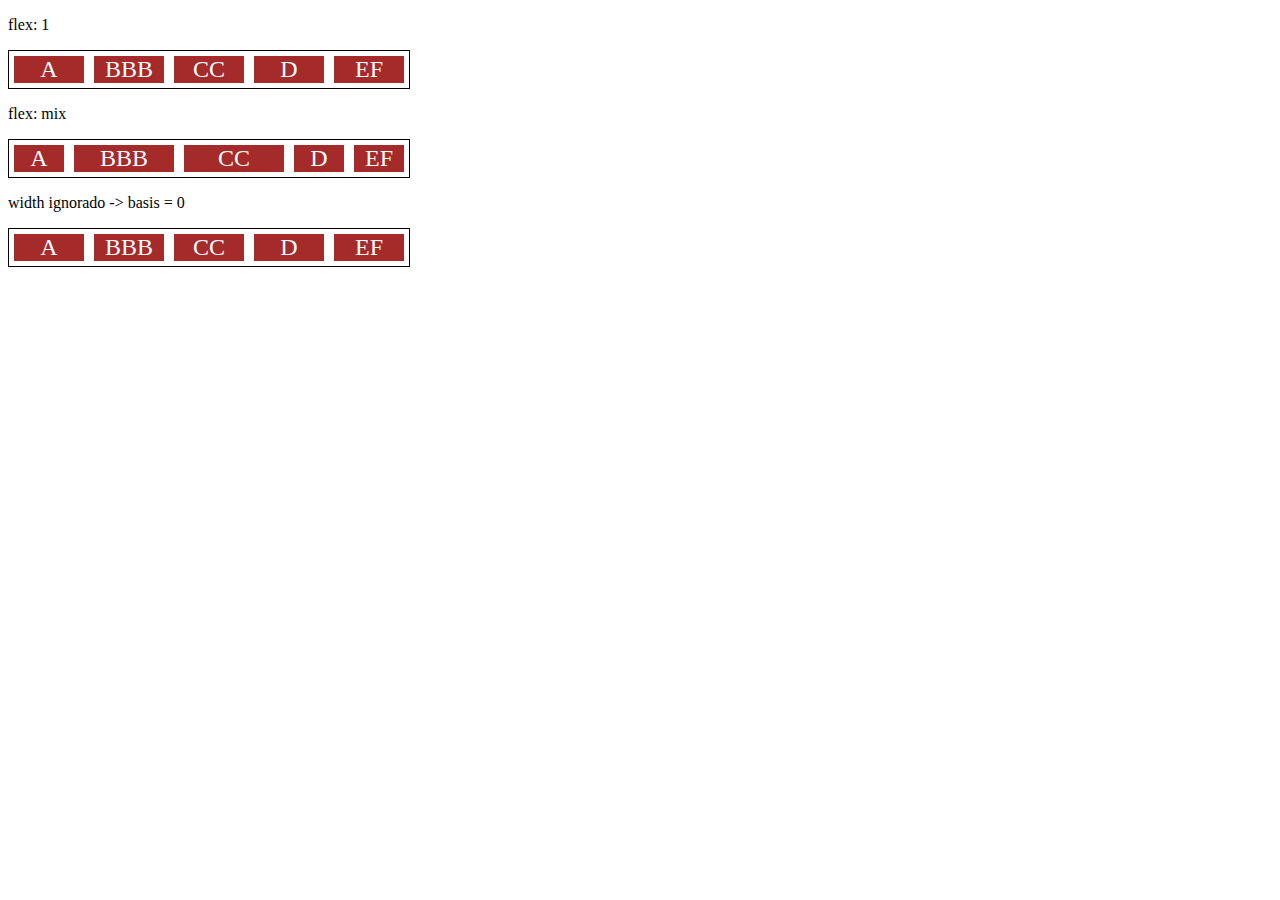
<file: Fundamentos do Flexbox/10-Prática com flex/10.html>
<!DOCTYPE html>
<html lang="pt-BR">
<head>
    <meta charset="UTF-8">
    <meta http-equiv="X-UA-Compatible" content="IE=edge">
    <meta name="viewport" content="width=device-width, initial-scale=1.0">
    <title>Fundamentos - Flex</title>
    <style>
        .flex-container{
            display: flex;
            border: 1px solid black;
            max-width: 400px;
            margin-bottom: 10px;
        }

        .item{
            background-color: brown;
            color: white;
            font-size: 24px;
            text-align: center;
            margin: 5px;
        }

        .flex-1{
            flex: 1;
            /*grow = 1; shrink = 1; basis = 0*/
        }

        .flex-2{
            flex: 2;
        }

        .largura{
            width: 200px;
        }
    </style>
</head>
<body>
    <p>flex: 1</p>
    <div class="flex-container">
        <div class="item flex-1">A</div>
        <div class="item flex-1">BBB</div>
        <div class="item flex-1">CC</div>
        <div class="item flex-1">D</div>
        <div class="item flex-1">EF</div>
    </div>

    <p>flex: mix</p>
    <div class="flex-container">
        <div class="item flex-1">A</div>
        <div class="item flex-2">BBB</div>
        <div class="item flex-2">CC</div>
        <div class="item flex-1">D</div>
        <div class="item flex-1">EF</div>
    </div>

    <p>width ignorado -> basis = 0</p>
    <div class="flex-container">
        <div class="item largura">A</div>
        <div class="item largura">BBB</div>
        <div class="item largura">CC</div>
        <div class="item largura">D</div>
        <div class="item largura">EF</div>
    </div>
</body>
</html>
</file>
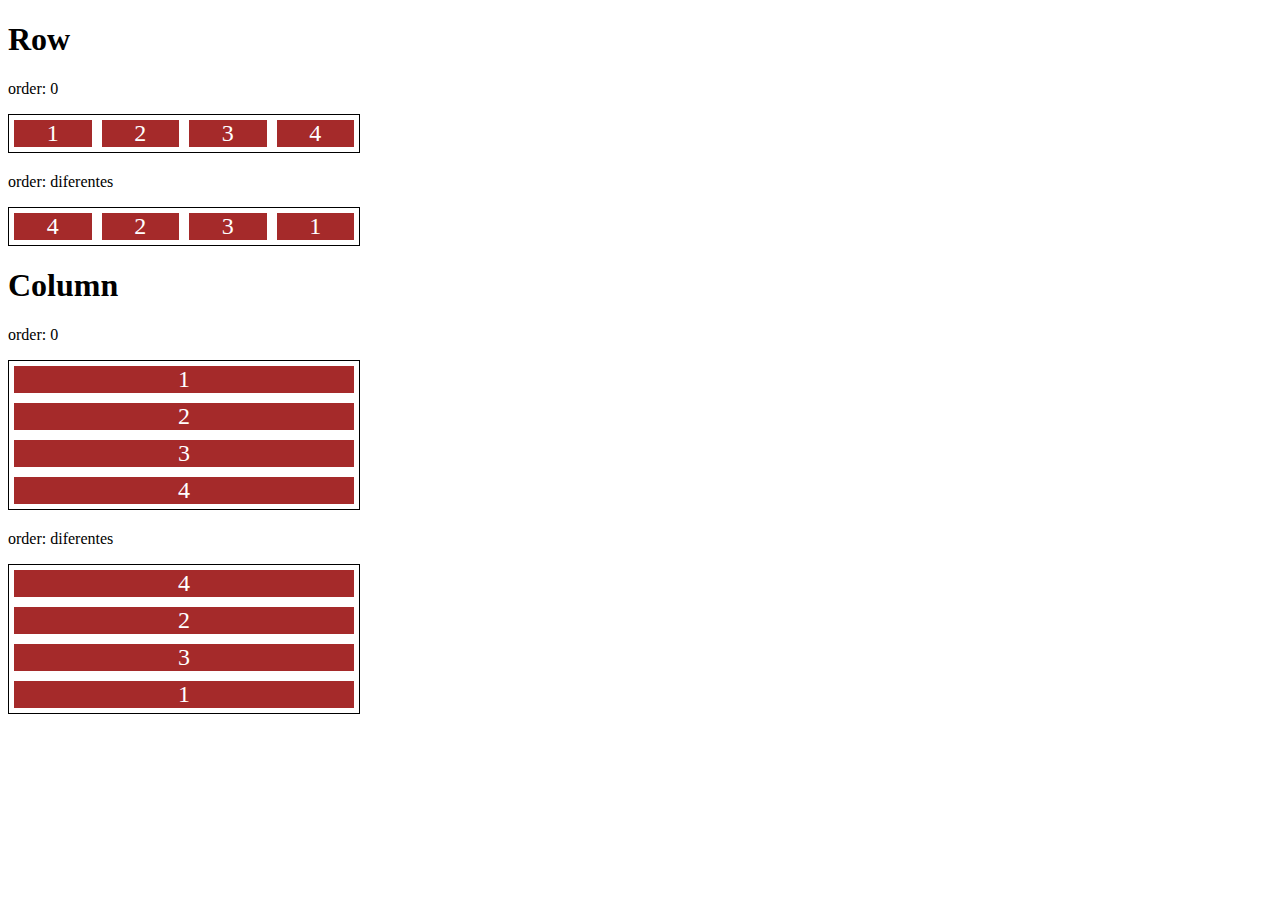
<file: Fundamentos do Flexbox/11-Prática com order/11.html>
<!DOCTYPE html>
<html lang="pt-BR">

<head>
    <meta charset="UTF-8">
    <meta http-equiv="X-UA-Compatible" content="IE=edge">
    <meta name="viewport" content="width=device-width, initial-scale=1.0">
    <title>Fundamentos - Order</title>
    <style>
        .flex-container {
            display: flex;
            max-width: 350px;
            border: 1px solid black;
            margin-bottom: 20px;
        }

        .item {
            flex: 1;
            background: brown;
            color: white;
            text-align: center;
            font-size: 24px;
            margin: 5px;
        }

        .o1{
            order: 1;
        }

        .o2{
            order: 2;
        }

        .o3{
            order: 3;
        }

        .o4{
            order: 4;
        }

        .direction{
            flex-direction: column;
        }
    </style>
</head>

<body>
    <h1>Row</h1>
    <p>order: 0</p>
    <div class="flex-container">
        <div class="item">1</div>
        <div class="item">2</div>
        <div class="item">3</div>
        <div class="item">4</div>
    </div>

    <p>order: diferentes</p>
    <div class="flex-container">
        <div class="item o4">1</div>
        <div class="item o2">2</div>
        <div class="item o3">3</div>
        <div class="item o1">4</div>
    </div>

    <h1>Column</h1>
    <p>order: 0</p>
    <div class="flex-container direction">
        <div class="item">1</div>
        <div class="item">2</div>
        <div class="item">3</div>
        <div class="item">4</div>
    </div>

    <p>order: diferentes</p>
    <div class="flex-container direction">
        <div class="item o4">1</div>
        <div class="item o2">2</div>
        <div class="item o3">3</div>
        <div class="item o1">4</div>
    </div>

</body>

</html>
</file>
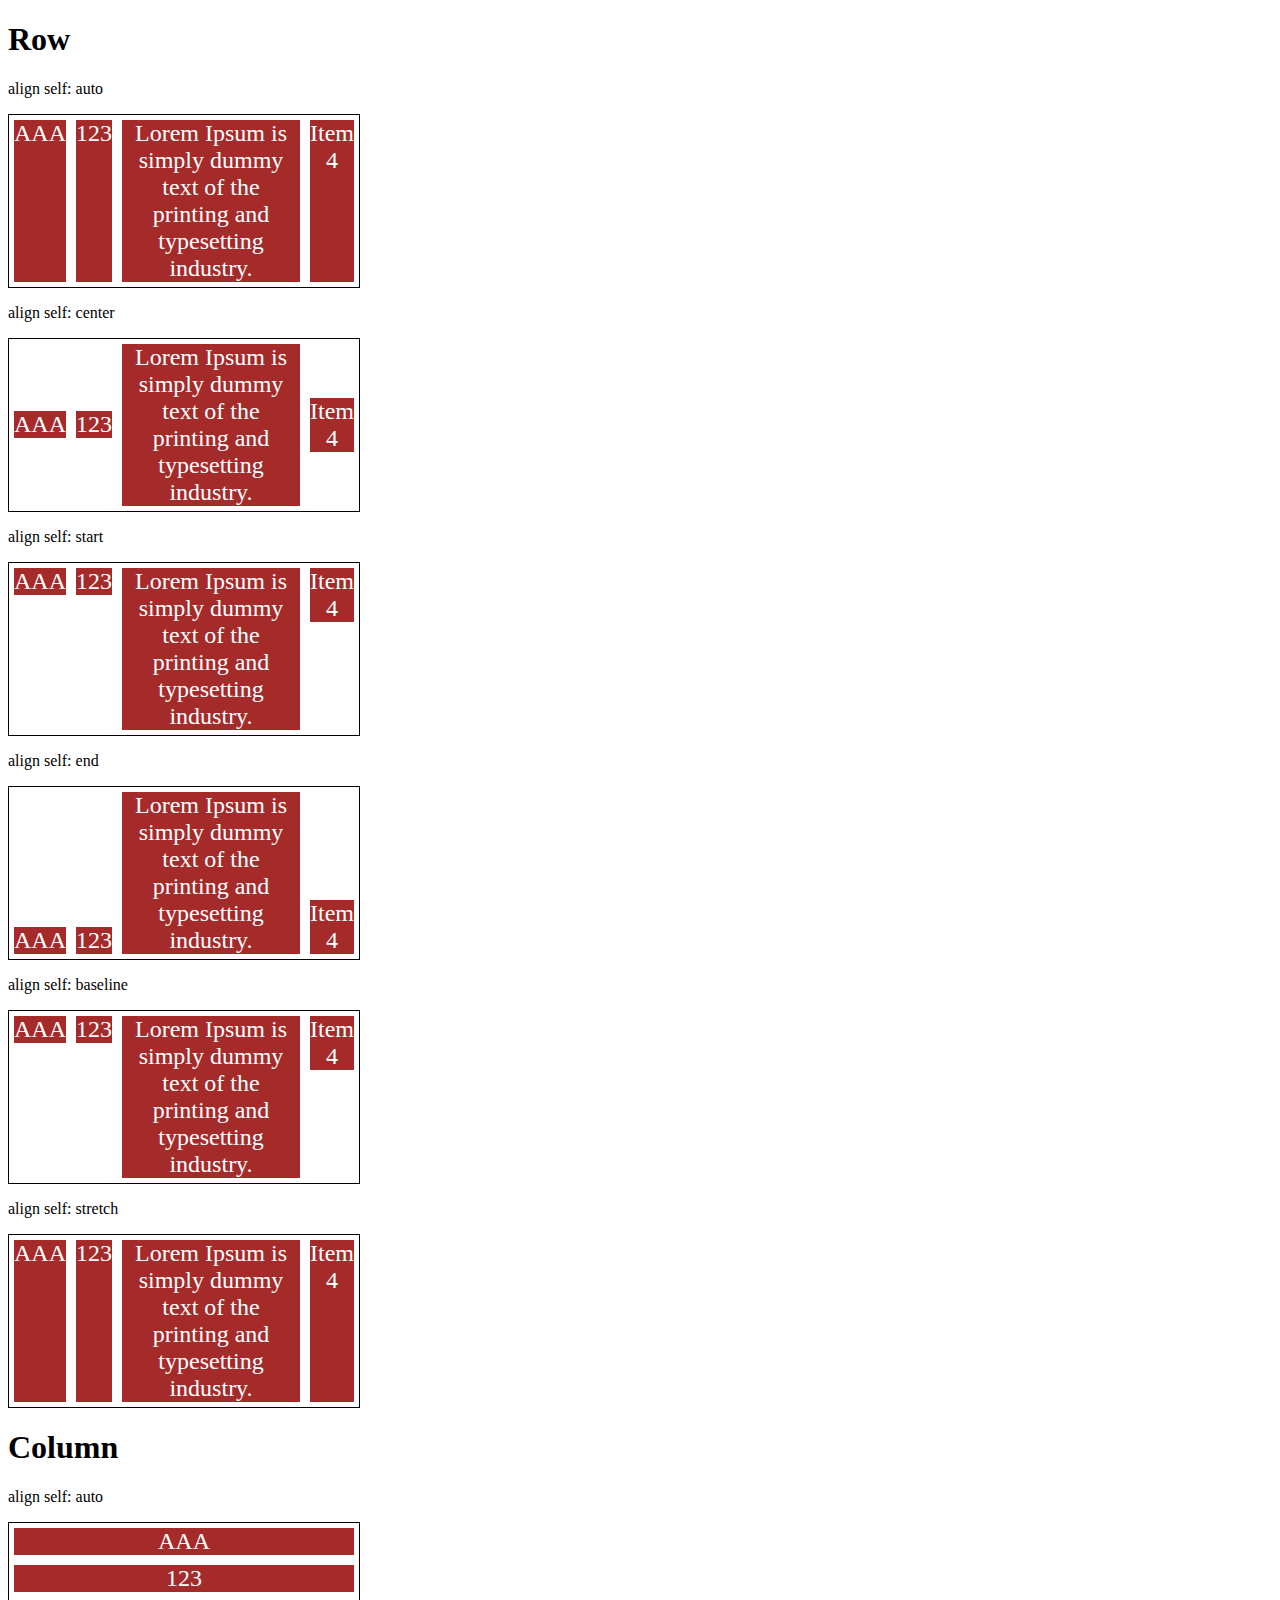
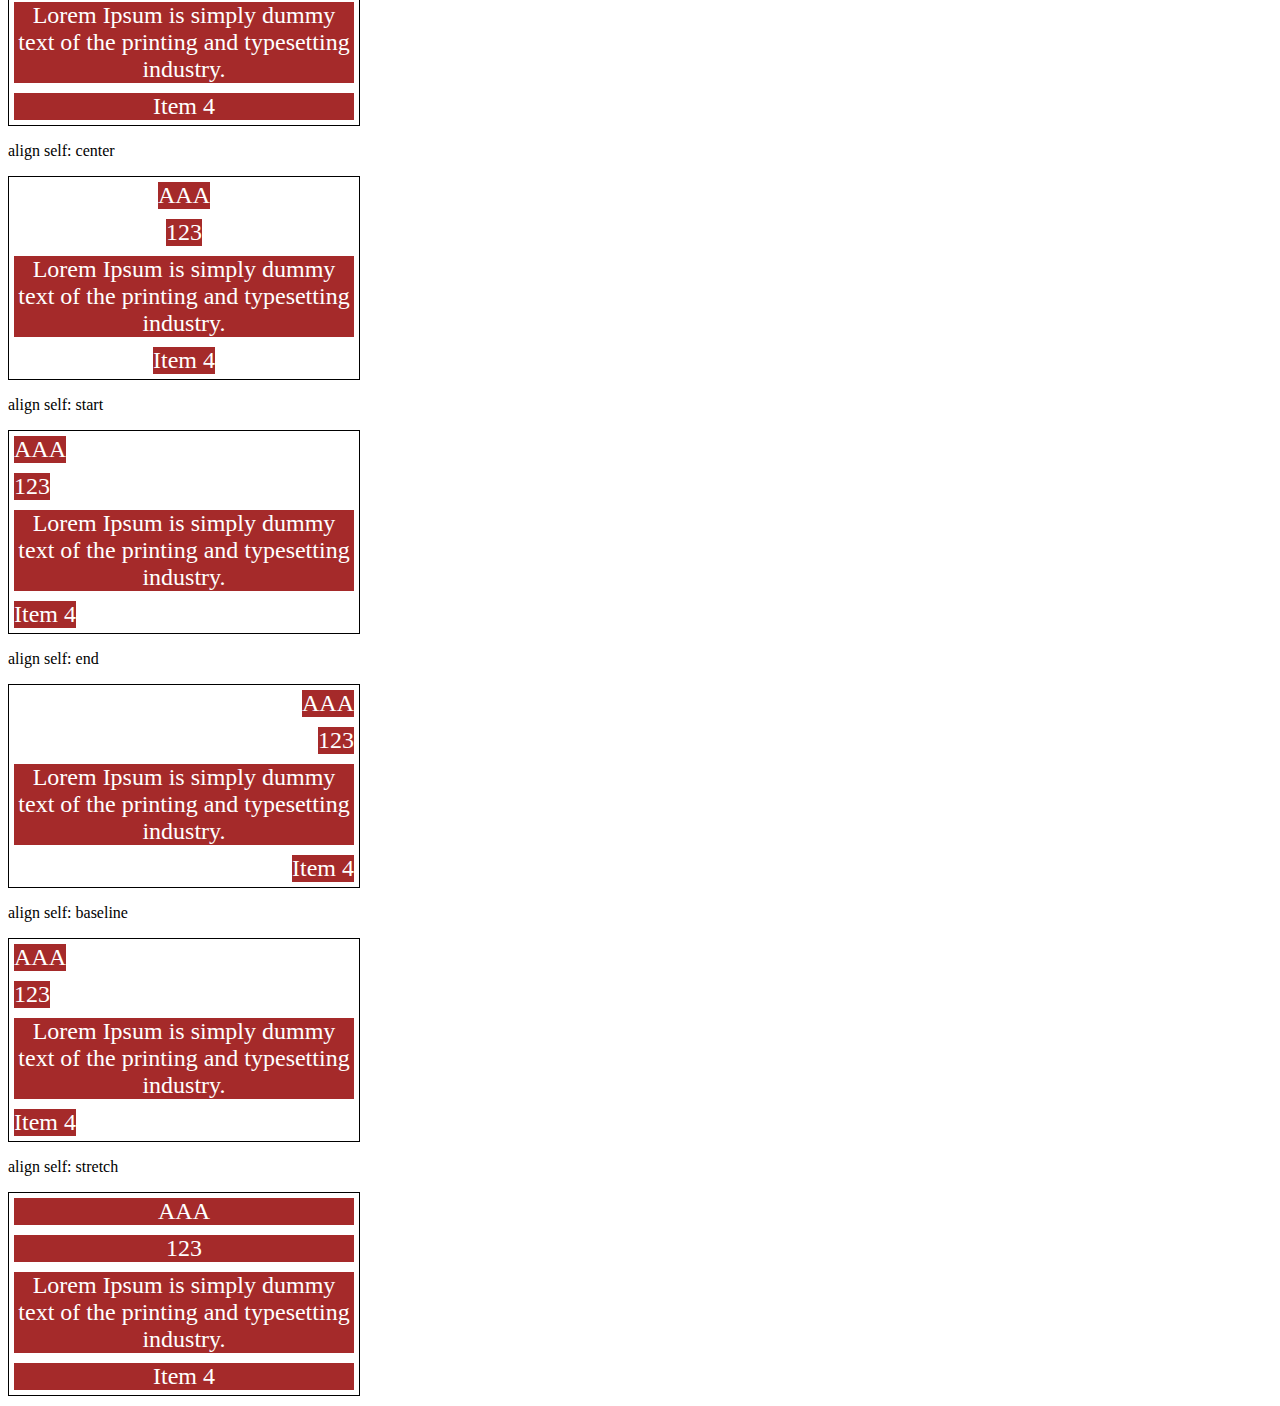
<file: Fundamentos do Flexbox/12-Prática com align self/12.html>
<!DOCTYPE html>
<html lang="pt-BR">
<head>
    <meta charset="UTF-8">
    <meta http-equiv="X-UA-Compatible" content="IE=edge">
    <meta name="viewport" content="width=device-width, initial-scale=1.0">
    <title>Fundamentos - Align Self</title>
    <style>
        .flex-container{
            max-width: 350px;
            border: 1px solid black;
            margin-bottom: 10px;
            display: flex;
        }

        .align-container{
            align-items: center;
        }

        .item{
            background-color: brown;
            color: white;
            font-size: 24px;
            text-align: center;
            margin: 5px;
        }

        .center{
            align-self: center;
        }

        .start{
            align-self: flex-start;
        }

        .end{
            align-self: flex-end;
        }

        .baseline{
            align-self: baseline;
        }

        .stretch{
            align-self: stretch;
        }

        .auto{
            align-self: auto;
        }

        .column{
            flex-direction: column;
        }
    </style>
</head>
<body>
    <h1>Row</h1>
    <p>align self: auto</p>
    <section class="flex-container">
        <div class="item auto">AAA</div>
        <div class="item auto">123</div>
        <div class="item auto">Lorem Ipsum is simply dummy text of the printing and typesetting industry.</div>
        <div class="item auto">Item 4</div>
    </section>

    <p>align self: center</p>
    <section class="flex-container">
        <div class="item center">AAA</div>
        <div class="item center">123</div>
        <div class="item center">Lorem Ipsum is simply dummy text of the printing and typesetting industry.</div>
        <div class="item center">Item 4</div>
    </section>

    <p>align self: start</p>
    <section class="flex-container">
        <div class="item start">AAA</div>
        <div class="item start">123</div>
        <div class="item start">Lorem Ipsum is simply dummy text of the printing and typesetting industry.</div>
        <div class="item start">Item 4</div>
    </section>

    <p>align self: end</p>
    <section class="flex-container">
        <div class="item end">AAA</div>
        <div class="item end">123</div>
        <div class="item end">Lorem Ipsum is simply dummy text of the printing and typesetting industry.</div>
        <div class="item end">Item 4</div>
    </section>

    <p>align self: baseline</p>
    <section class="flex-container">
        <div class="item baseline">AAA</div>
        <div class="item baseline">123</div>
        <div class="item baseline">Lorem Ipsum is simply dummy text of the printing and typesetting industry.</div>
        <div class="item baseline">Item 4</div>
    </section>

    <p>align self: stretch</p>
    <section class="flex-container">
        <div class="item stretch">AAA</div>
        <div class="item stretch">123</div>
        <div class="item stretch">Lorem Ipsum is simply dummy text of the printing and typesetting industry.</div>
        <div class="item stretch">Item 4</div>
    </section>

    <h1>Column</h1>
    <p>align self: auto</p>
    <section class="flex-container column">
        <div class="item auto">AAA</div>
        <div class="item auto">123</div>
        <div class="item auto">Lorem Ipsum is simply dummy text of the printing and typesetting industry.</div>
        <div class="item auto">Item 4</div>
    </section>

    <p>align self: center</p>
    <section class="flex-container column">
        <div class="item center">AAA</div>
        <div class="item center">123</div>
        <div class="item center">Lorem Ipsum is simply dummy text of the printing and typesetting industry.</div>
        <div class="item center">Item 4</div>
    </section>

    <p>align self: start</p>
    <section class="flex-container column">
        <div class="item start">AAA</div>
        <div class="item start">123</div>
        <div class="item start">Lorem Ipsum is simply dummy text of the printing and typesetting industry.</div>
        <div class="item start">Item 4</div>
    </section>

    <p>align self: end</p>
    <section class="flex-container column">
        <div class="item end">AAA</div>
        <div class="item end">123</div>
        <div class="item end">Lorem Ipsum is simply dummy text of the printing and typesetting industry.</div>
        <div class="item end">Item 4</div>
    </section>

    <p>align self: baseline</p>
    <section class="flex-container column">
        <div class="item baseline">AAA</div>
        <div class="item baseline">123</div>
        <div class="item baseline">Lorem Ipsum is simply dummy text of the printing and typesetting industry.</div>
        <div class="item baseline">Item 4</div>
    </section>

    <p>align self: stretch</p>
    <section class="flex-container column">
        <div class="item stretch">AAA</div>
        <div class="item stretch">123</div>
        <div class="item stretch">Lorem Ipsum is simply dummy text of the printing and typesetting industry.</div>
        <div class="item stretch">Item 4</div>
    </section>
</body>
</html>
</file>
<file: Projeto Integrador/style.css>
*{
    margin: 0;
    padding: 0;
    font-family: 'Open Sans', sans-serif;
}

ul{
    list-style: none;
    margin: 0;
    padding: 0;
}

ul li a{
    text-decoration: none;
}

div img{
    display: block;
    width: 100%;
}

.flex-container{
    display: flex;
    max-width: 992px;
    min-width: 320px;
    margin: auto;
    width: 100%;
}

header{
    background-color: #122A57;
    height: 100px;
    display: flex;
    align-items: center;
    color: white;
}

header .list-items{
    display: flex;
    width: 100%;
    max-width: 260px;
    justify-content: space-between;
    align-items: center;
}

.list-items li a{
    color: white;
}

header .menu{
    justify-content: space-between;
}

.apresentacao{
    height: 100vh;
    align-items: center;
    justify-content: space-between;
}

.apresentacao .texto-apresentacao{
    min-height: 200px;
}

.texto-apresentacao h1{
    color: #122A57;
    font-size: 48px;
    margin-bottom: 10px;
}

.btn{
    background-color: #122A57;
    color: white;
    text-align: center;
    border-radius: 30px;
    width: 220px;
    display: block;
    text-decoration: none;
    height: 50px;
    line-height: 50px;
    margin-top: 10px;
    margin-bottom: 10px;
}

#quem-somos{
    flex-direction: row-reverse;
    align-items: center;
    justify-content: space-between;
}

#quem-somos h2{
    font-size: 32px;
    color: #122A57;
    display: flex;
    margin-bottom: 20px;
}

#quem-somos h2::before{
    content: "";
    height: 50px;
    width: 5px;
    margin-right: 5px;
    background-color: #122A57;
    position: relative;
}

#quem-somos p{
    margin-bottom: 10px;
    width: 90%;
}

#quem-somos img{
    min-width: 420px;
}

.container-externo{
    background-color: #122A57;
    width: 100%;
}

#servicos{
    padding-top: 50px;
    padding-bottom: 100px;
    flex-direction: column;
}

#servicos h2{
    color: white;
    font-size: 32px;
    margin-bottom: 20px;
}

.list-servicos{
    display: flex;
    justify-content: space-between;
}

.list-servicos .item-servico{
    text-align: center;
}

.item-servico a{
    width: 220px;
    background-color: white;
    border-radius: 30px;
    height: 50px;
    text-align: center;
    line-height: 50px;
    margin-top: 20px;
    padding: 5px 10px;
    color: #122A57;
    font-size: 12px;
    text-decoration: none;
    font-weight: 700;
}

.item-servico p{
    font-weight: 700;
    font-size: 18px;
    color: white;
    margin-top: 20px;
}

.item-servico img{
    width: 80%;
    margin: auto;
}

#planos{
    flex-direction: column;
    min-height: 100vh;
    padding-top: 50px;
}

#planos h2{
    font-size: 32px;
    color: #122A57;
}

.list-planos{
    display: flex;
    align-items: flex-end;
    justify-content: space-between;
}

.item-plano{
    flex: 1;
    border: 5px solid #122A57;
    margin-right: 20px;
    padding: 10px;
    max-width: 240px;
}

.item-plano .btn{
    margin: auto;
    margin-bottom: 20px;
}

.item-plano h3{
    font-size: 24px;
    display: flex;
    flex-direction: column;
    text-align: center;
    margin-top: 20px;
    color: #122A57;
}

.item-plano h3::after{
    content: "";
    background-color: #122A57;
    width: 100%;
    height: 3px;
    margin-top: 20px;
    margin-bottom: 10px;
}

.item-plano ul{
    padding: 10px 20px;
    display: flex;
    flex-direction: column;
    margin-bottom: 10px;
}

.item-plano ul li{
    display: flex;
    flex-wrap: nowrap;
    align-items: center;
}

.item-plano ul li::before{
    content: "";
    width: 10px;
    height: 10px;
    background-color: #122A57;
    margin-right: 5px;
}

footer{
    background-color: #122A57;
    height: 70px;
    display: flex;
    align-items: center;
}

footer .footer{
    justify-content: space-between;
    color: white;
}

/*mobile*/
@media(max-width: 992px){
    .flex-container{
        flex-direction: row;
    }

    .apresentacao{
        flex-direction: column-reverse;
    }

    .apresentacao .texto-apresentacao{
        width: 100%;
    }

    #quem-somos{
        flex-direction: column-reverse;
    }

    #quem-somos img{
        min-width: 320px;
        margin: auto;
    }

    .list-servicos{
        flex-direction: column;
    }

    .item-servico img{
        width: 50%;
        margin: auto;
    }

    .list-planos{
        flex-direction: column;
        align-items: flex-start;
        margin-bottom: 20px;
    }

    .list-planos .item-plano{
        max-width: 90%;
        margin: auto;
        width: 100%;
        margin-bottom: 20px;
    }
}
</file>
